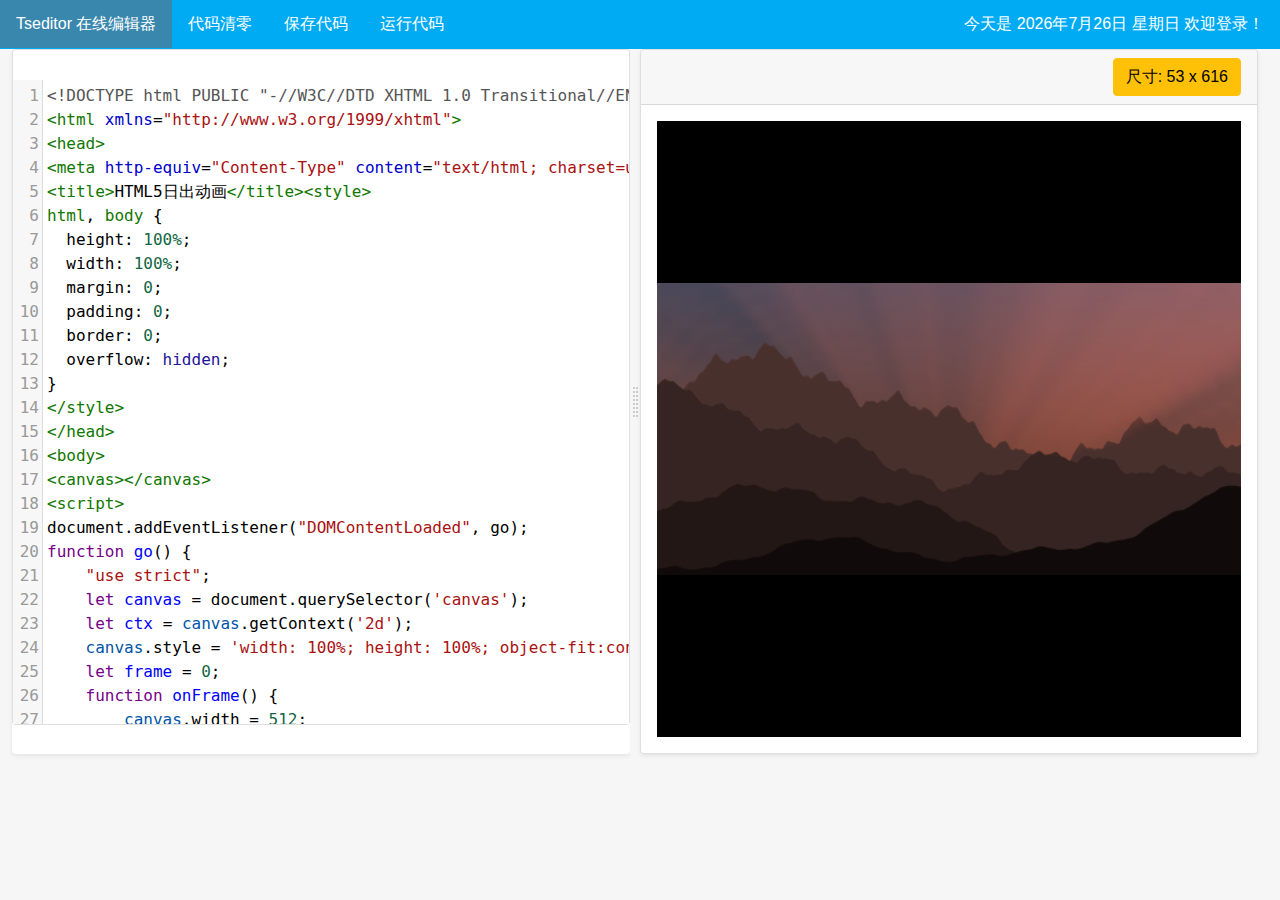
<file: onlineditor/index.html>
<!DOCTYPE html>
<html>
<head>
    <meta charset="utf-8"> 
    <title>T-senseEditor在线编辑器</title>
    <meta name="viewport" content="width=device-width, initial-scale=1.0">
    <link rel="stylesheet" href="./twitter-bootstrap/5.1.3/css/bootstrap.min.css"> 
    <script src="./codemirror/5.40.2/codemirror.min.js"></script>
    <link rel="shortcut icon" href="./favicon.ico" type="image/x-icon" >
	<link rel="stylesheet" href="./codemirror/5.40.2/codemirror.min.css">
	<script src="./codemirror/5.40.2/mode/htmlmixed/htmlmixed.min.js"></script>
	<script src="./codemirror/5.40.2/mode/css/css.min.js"></script>
	<script src="./codemirror/5.40.2/mode/javascript/javascript.min.js"></script>
	<script src="./codemirror/5.40.2/mode/xml/xml.min.js"></script>
	<script src="./codemirror/5.40.2/addon/edit/closetag.min.js"></script>
	<script src="./codemirror/5.40.2/addon/edit/closebrackets.min.js"></script> 
                <link href="./codemirror/common.css" rel="stylesheet" type="text/css" />
    <script src="./split.js/1.6.5/split.min.js"></script>
    <script src="./downloadjs/1.4.8/download.min.js"></script>
<script>
var closePrompt = '离开此编辑器会导致您的结果丢失。请做好保存工作。';
	if (window.Event){
		window.onbeforeunload = function(event) {
			return closePrompt;
		}
	}else{
		window.onbeforeunload = function() {
			return closePrompt;
		}
	}
</script>
<style>
body{background: #f6f6f6;}
   .split {
    display: flex;
    flex-direction: row;
}
#iframeResult {
  display: block;
  height:100%;
  width:100%;  
}
.gutter {
    background-color: #f6f6f6;
    background-repeat: no-repeat;
    background-position: 50%;
}
.gutter.gutter-horizontal {
    background-image: url('[data-uri]');
    cursor: col-resize;
}
</style>
</head>
<body>
<div class="topback" style="color:#ffffff;">
<ul class="topleader">
 <li><a>Tseditor 在线编辑器</a></li>
  <li><a onclick="resetCode()">代码清零</a></li>
  <li><a onclick="downloadCode()">保存代码</a></li>
  <li><a onclick="submitTryit()" id="submitBTN">运行代码</a></li>
<li style="float:right;cursor:default;"><a>今天是<script language="JavaScript">today=new Date();function initArray(){this.length=initArray.arguments.length;
for(var i=0;i<this.length;i++){this[i+1]=initArray.arguments[i]}}
var d=new initArray(" 星期日"," 星期一"," 星期二"," 星期三"," 星期四"," 星期五"," 星期六");document.write("<font> ",today.getFullYear(),"年",today.getMonth()+1,"月",today.getDate(),"日",d[today.getDay()+1],"</font>");</script>  欢迎登录！</a></li>
</ul>
</div>

<div class="father">
      <div class="container-fluid pb-3">
        <div class="split">
            <div id="split-0" class="bg-body rounded shadow-sm ">
              <div class="card" >
                <div style="min-height:30px;display:block;">&nbsp;</div>
                <div class="card-body" style="padding:0">
                  <textarea class="form-control" id="textareaCode" name="textareaCode">
<!DOCTYPE html PUBLIC "-//W3C//DTD XHTML 1.0 Transitional//EN" "http://www.w3.org/TR/xhtml1/DTD/xhtml1-transitional.dtd">
<html xmlns="http://www.w3.org/1999/xhtml">
<head>
<meta http-equiv="Content-Type" content="text/html; charset=utf-8" />
<title>HTML5日出动画</title><style>
html, body {
  height: 100%;
  width: 100%;
  margin: 0;
  padding: 0;
  border: 0;
  overflow: hidden;
}
</style>
</head>
<body>
<canvas></canvas>
<script>
document.addEventListener("DOMContentLoaded", go);
function go() {
    "use strict";
    let canvas = document.querySelector('canvas');
    let ctx = canvas.getContext('2d');
    canvas.style = 'width: 100%; height: 100%; object-fit:contain; background:#000;';
    let frame = 0;
    function onFrame() {
        canvas.width = 512;
        canvas.height = 256;
        godraysCanvas.width = 128;
        godraysCanvas.height = 64;
        let sunY = Math.cos(frame++ / 512) * 24; // This is actually the offset from the middle of the canvas.
        let godraysCtx = godraysCanvas.getContext('2d');
        let emissionGradient = godraysCtx.createRadialGradient(
            godraysCanvas.width / 2, godraysCanvas.height / 2 + sunY, // The sun's center.
            0,                                                        // Start radius.
            godraysCanvas.width / 2, godraysCanvas.height / 2 + sunY, // Sun's center again.
            44                                                        // End radius.
        );
        godraysCtx.fillStyle = emissionGradient;
        emissionGradient.addColorStop(.1, '#0C0804'); // Color for pixels in radius 0 to 4.4 (44 * .1).
        emissionGradient.addColorStop(.2, '#060201'); // Color for everything past radius 8.8.
        godraysCtx.fillRect(0, 0, godraysCanvas.width, godraysCanvas.height);
        godraysCtx.fillStyle = '#000';
        let skyGradient = ctx.createLinearGradient(0, 0, 0, canvas.height);
        skyGradient.addColorStop(0, '#2a3e55'); // Blueish at the top.
        skyGradient.addColorStop(.7, '#8d4835'); // Reddish at the bottom.
        ctx.fillStyle = skyGradient;
        ctx.fillRect(0, 0, canvas.width, canvas.height);
        function mountainHeight(position, roughness) {
            let frequencies = [1721, 947, 547, 233, 73, 31, 7];
            return frequencies.reduce((height, freq) => height * roughness - Math.cos(freq * position), 0);
        }
        for(let i = 0; i < 4; i++) {
            ctx.fillStyle = `hsl(7, 23%, ${23-i*6}%)`;
            for(let x = canvas.width; x--;) {
                let mountainPosition = (frame+frame*i*i) / 1000 + x / 2000;
                let mountainRoughness = i / 19 - .5;
                let y = 128 + i * 25 + mountainHeight(mountainPosition, mountainRoughness) * 45;
                ctx.fillRect(x, y, 1, 999); // 999 can be any large number...
                godraysCtx.fillRect(x/4, y/4+1, 1, 999);
            }
        }
        ctx.globalCompositeOperation = godraysCtx.globalCompositeOperation = 'lighter';
        for(let scaleFactor = 1.07; scaleFactor < 5; scaleFactor *= scaleFactor) {
            godraysCtx.drawImage(
                godraysCanvas,
                (godraysCanvas.width - godraysCanvas.width * scaleFactor) / 2,
                (godraysCanvas.height - godraysCanvas.height * scaleFactor) / 2 - sunY * scaleFactor + sunY,
                godraysCanvas.width * scaleFactor,
                godraysCanvas.height * scaleFactor
            );
        }
        ctx.drawImage(godraysCanvas, 0, 0, canvas.width, canvas.height);
        requestAnimationFrame(onFrame);
    }
    let godraysCanvas = canvas.cloneNode();
    onFrame();
    let encodedMelody = "!!----,*,(444420/20/-0/---,,--//((4444202/;;;;986986420/00--//,,";
    let voiceBuffer = []; // M = [...]
    let ksDelayBuffer = []; // Y = [...]
    let sampleOffset = 0; // V = 0 (used later)
    let J = 0; // What the hell is J????
}

</script>
</body>
</html></textarea>
                </div>
              </div>
            </div>
            <div id="split-1" class="bg-body rounded shadow-sm">
              <div class="card">
                <div class="card-header">
                  <button type="button" class="btn btn-warning float-end"  id="framesize"></button>
                </div>
                <div class="card-body" >
                  <div id="iframewrapper"></div>
                </div>
              </div>
            </div>
        </div>
      </div>
</div>

      

<script>
var mixedMode = {
name: "htmlmixed",
scriptTypes: [{matches: /\/x-handlebars-template|\/x-mustache/i,
               mode: null},
              {matches: /(text|application)\/(x-)?vb(a|script)/i,
               mode: "vbscript"}]
};
var editor = CodeMirror.fromTextArea(document.getElementById("textareaCode"), {
	mode: mixedMode,
	selectionPointer: true,
	lineNumbers: true,
	matchBrackets: true,
	indentUnit: 4,
	indentWithTabs: true
});

window.addEventListener("resize", autodivheight);

var x = 0;
function autodivheight(){
    var winHeight=0;
    if (window.innerHeight) {
        winHeight = window.innerHeight;
    } else if ((document.body) && (document.body.clientHeight)) {
        winHeight = document.body.clientHeight;
    }
    //通过深入Document内部对body进行检测，获取浏览器窗口高度
    if (document.documentElement && document.documentElement.clientHeight) {
        winHeight = document.documentElement.clientHeight;
    }
    height = winHeight*0.68 + 4
    editor.setSize('100%', height+28); 
    document.getElementById("iframeResult").style.height= height +"px";
    showFrameSize();
    
}
function resetCode() {
  var initCode = "<!DOCTYPE html PUBLIC \"-//W3C//DTD XHTML 1.0 Transitional//EN\" \"http://www.w3.org/TR/xhtml1/DTD/xhtml1-transitional.dtd\">\n<html lang=\"zh-CN\" xmlns=\"http://www.w3.org/1999/xhtml\">\n<head>\n  <meta charset=\"utf-8\"/>\n  <title>新建HTML文档<\/title>\n  <meta name=\"keywords\" content=\"\"/>\n  <meta name=\"description\" content=\"\"/>\n  <meta name=\"renderer\" content=\"webkit\"/>\n  <meta http-equiv=\"X-UA-Compatible\" content=\"IE=edge,chrome=1\"/>\n  <meta name=\"viewport\" content=\"width=device-width, initial-scale=1, maximum-scale=1\"/>\n  <meta name=\"apple-mobile-web-app-status-bar-style\" content=\"black\"/> \n  <meta name=\"apple-mobile-web-app-capable\" content=\"yes\"/>\n  <meta name=\"format-detection\" content=\"telephone=no\"/>\n  <meta HTTP-EQUIV=\"pragma\" CONTENT=\"no-cache\"/> \n  <meta HTTP-EQUIV=\"Cache-Control\" CONTENT=\"no-store, must-revalidate\"/> \n  <meta HTTP-EQUIV=\"expires\" CONTENT=\"Wed, 26 Feb 1997 08:21:57 GMT\"/>\n  <meta HTTP-EQUIV=\"expires\" CONTENT=\"0\"/>\n<link rel=\"stylesheet\" type=\"text/css\" href=\"\"/>\n<script src=\"\"><\/script>\n<style><\/style>\n<\/head><body>\n\n<\/body><\/html>";
  editor.getDoc().setValue(initCode);
  submitTryit();
}
function submitTryit() {
  var text = editor.getValue();
  var patternHtml = /<html[^>]*>((.|[\n\r])*)<\/html>/im
  var patternHead = /<head[^>]*>((.|[\n\r])*)<\/head>/im
  var array_matches_head = patternHead.exec(text);
  var patternBody = /<body[^>]*>((.|[\n\r])*)<\/body>/im;
  
  var array_matches_body = patternBody.exec(text);
  var basepath_flag = 1;
  var basepath = '';
  if(basepath_flag) {
    basepath = '<base href="./" target="_blank">';
  }
  if(array_matches_head) {
    text = text.replace('<head>', '<head>' + basepath );
  } else if (patternHtml) {
    text = text.replace('<html>', '<head>' + basepath + '</head>');
  } else if (array_matches_body) {
    text = text.replace('<body>', '<body>' + basepath );
  } else {
    text = basepath + text;
  }
  var ifr = document.createElement("iframe");
  ifr.setAttribute("frameborder", "0");
  ifr.setAttribute("id", "iframeResult");  
  
  document.getElementById("iframewrapper").innerHTML = "";
  document.getElementById("iframewrapper").appendChild(ifr);
 
  var ifrw = (ifr.contentWindow) ? ifr.contentWindow : (ifr.contentDocument.document) ? ifr.contentDocument.document : ifr.contentDocument;
  ifrw.document.open();
  ifrw.document.write(text);  
  ifrw.document.close();
  autodivheight();
}
submitTryit();
autodivheight();

Split(['#split-0', '#split-1']);

function runoob_getStyleValue(elmnt,style) {
    if (window.getComputedStyle) {
        return window.getComputedStyle(elmnt,null).getPropertyValue(style);
    } else {
        return elmnt.currentStyle[style];
    }
}
function showFrameSize() {
    var t;
    var width, height;
    width = Number(runoob_getStyleValue(document.getElementById("iframeResult"), "width").replace("px", "")).toFixed();
    height = Number(runoob_getStyleValue(document.getElementById("iframeResult"), "height").replace("px", "")).toFixed();
    document.getElementById("framesize").innerHTML = "尺寸: <span>" + width + " x " + height + "</span>";
    
}

function downloadCode() {
  download(editor.getValue(), "MyWebPage.html", "text/html");
}
function setCookie(cname,cvalue,exdays) {
  var d = new Date();
  d.setTime(d.getTime() + (exdays*24*60*60*1000));
  var expires = "expires=" + d.toGMTString();
  document.cookie = cname + "=" + cvalue + ";" + expires + ";path=/";
}

function getCookie(cname) {
  var name = cname + "=";
  var decodedCookie = decodeURIComponent(document.cookie);
  var ca = decodedCookie.split(';');
  for(var i = 0; i < ca.length; i++) {
    var c = ca[i];
    while (c.charAt(0) == ' ') {
      c = c.substring(1);
    }
    if (c.indexOf(name) == 0) {
      return c.substring(name.length, c.length);
    }
  }
  return "";
}

function checkCookie() {
  var user=getCookie("username");
  if (user != "") {} else {
     user = prompt("请输入姓名：","");
     if (user != "" && user != null) {
       setCookie("username", user, 30);
     }
  }
}
checkCookie();
</script>
<div style="display:none;"></div>
</body>
</html>
</file>
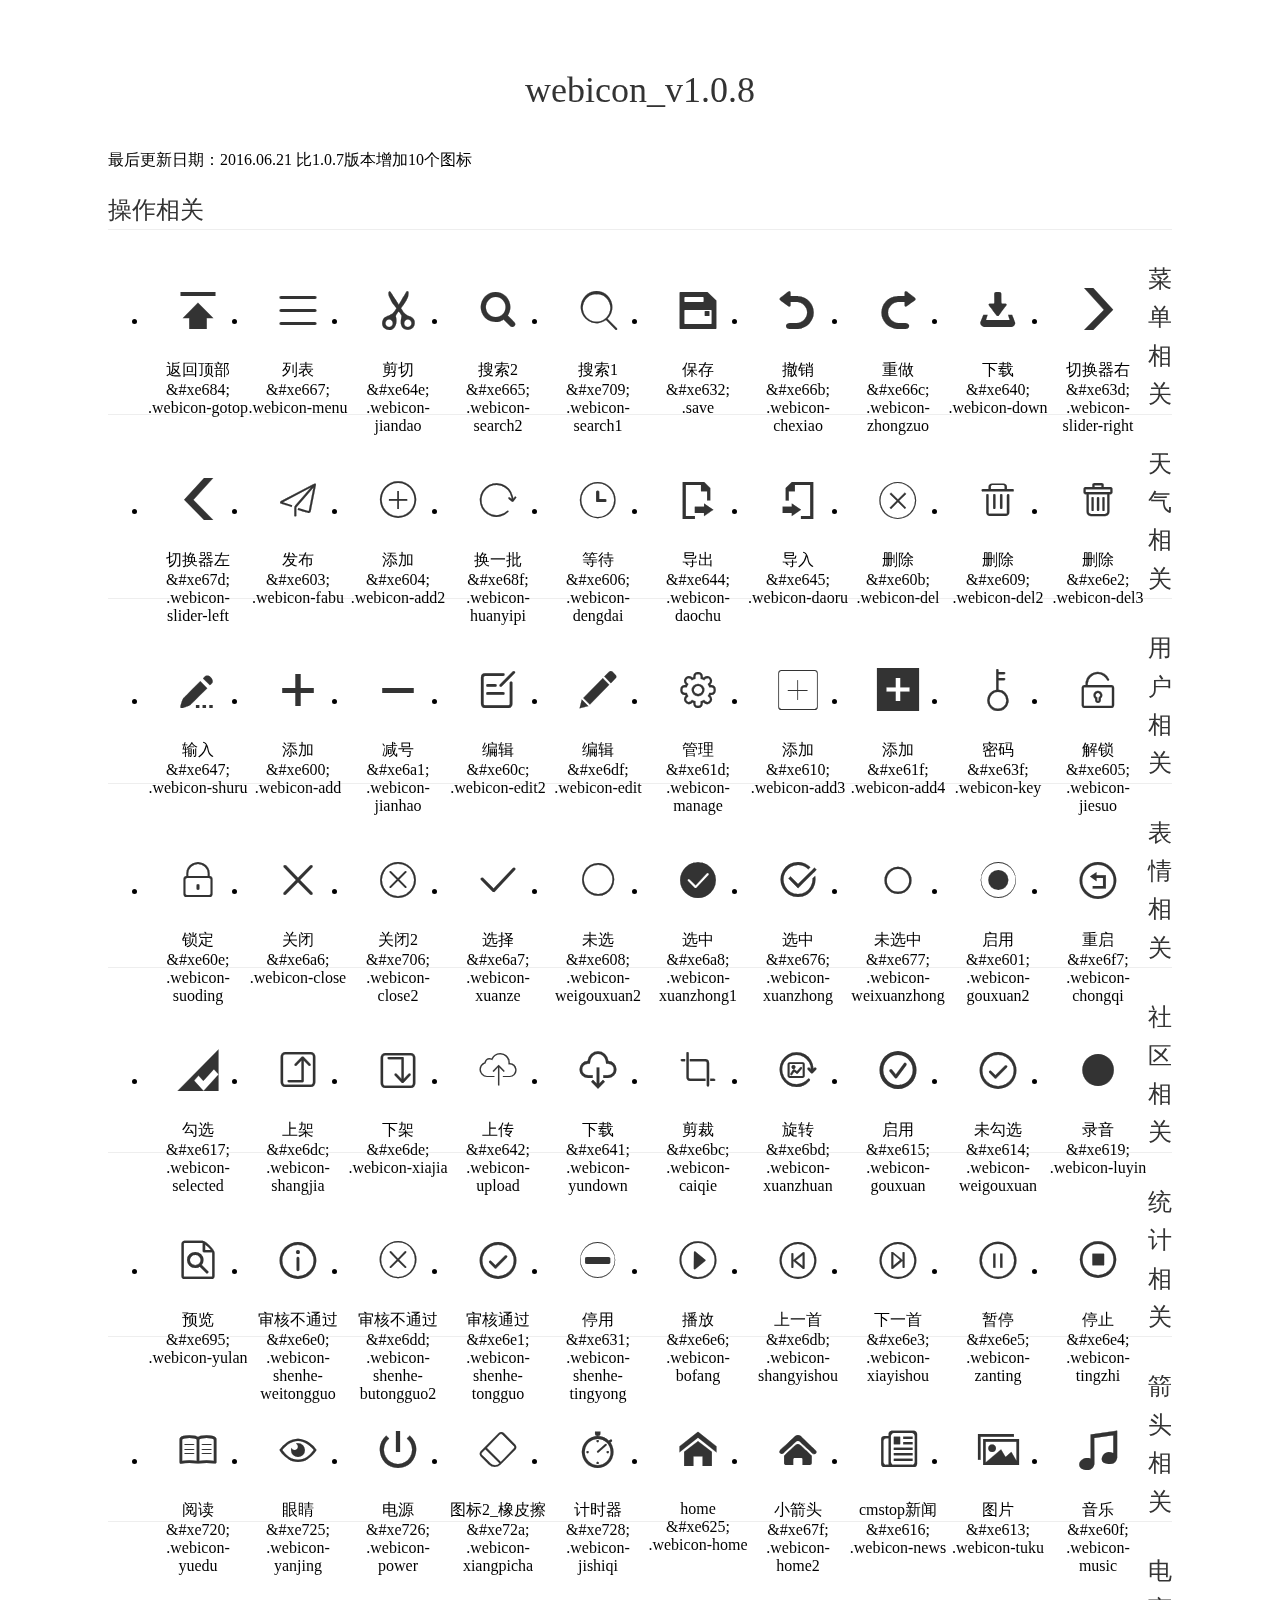
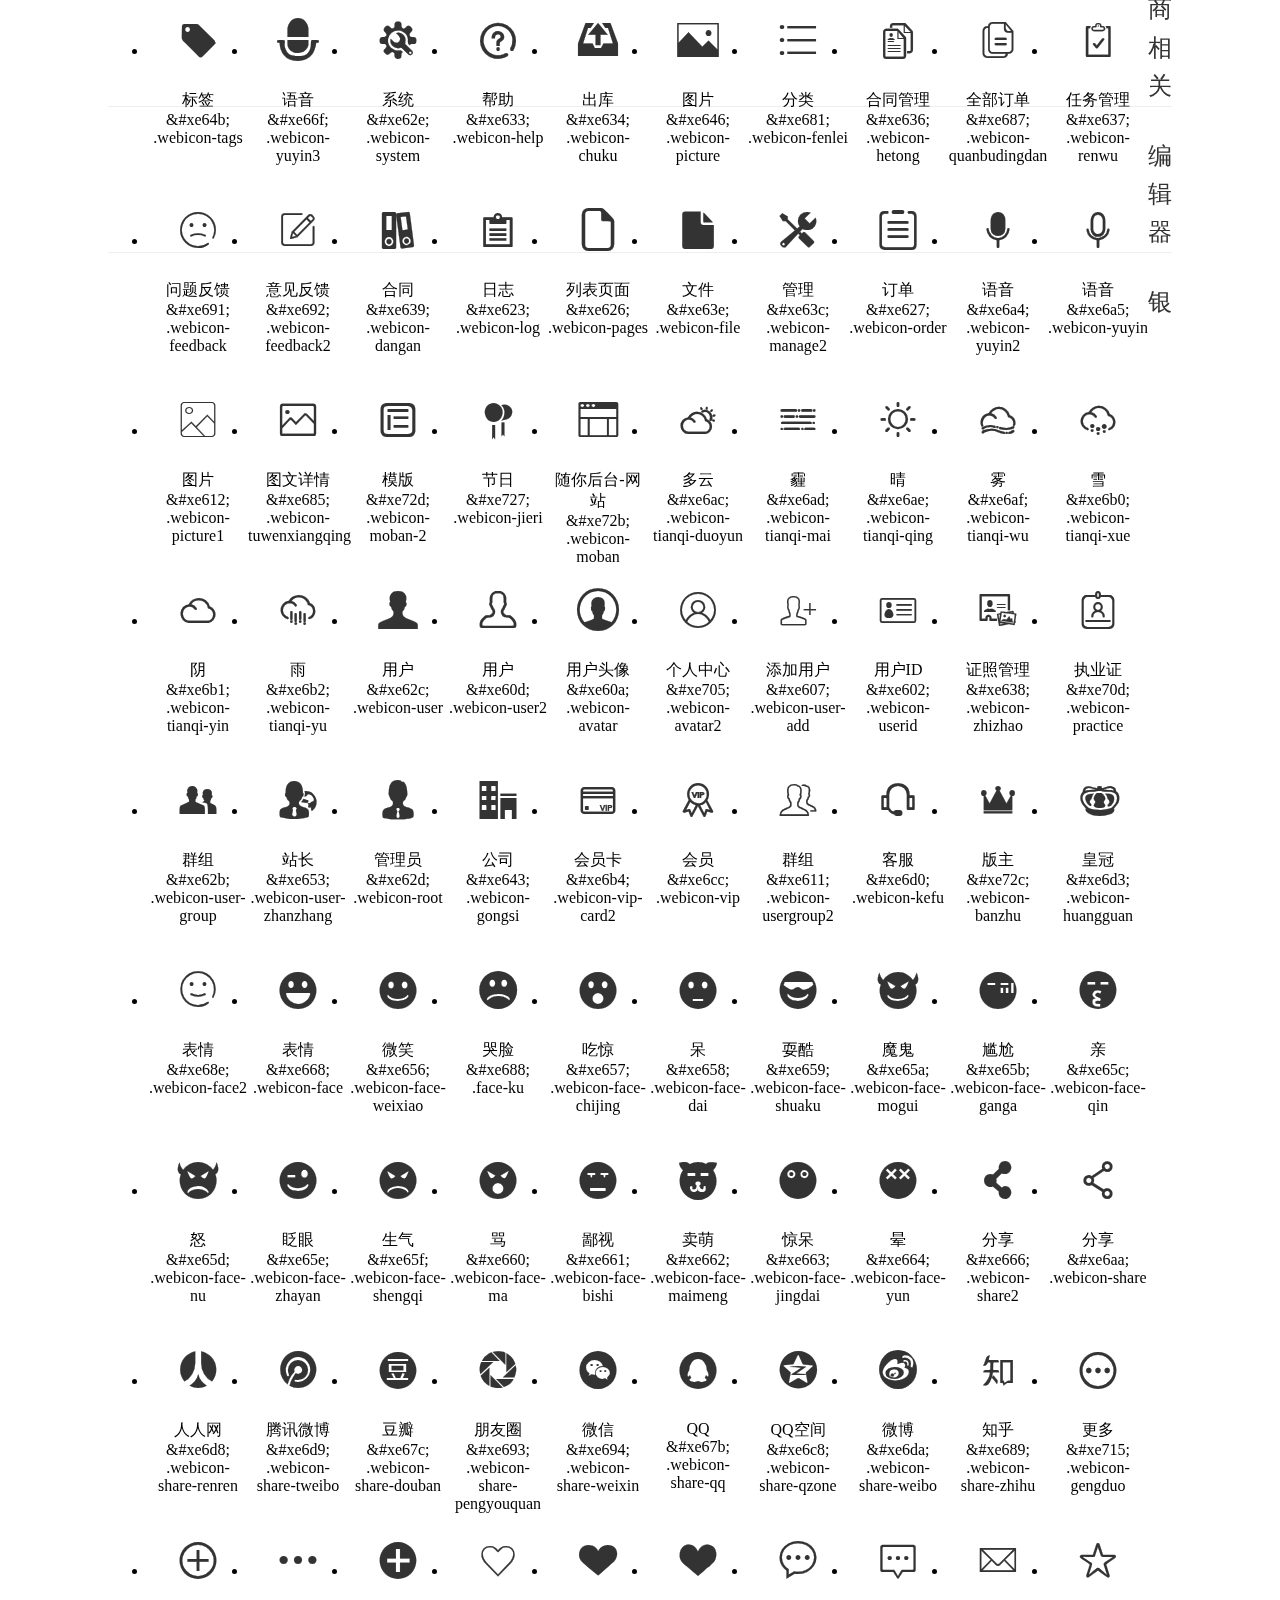
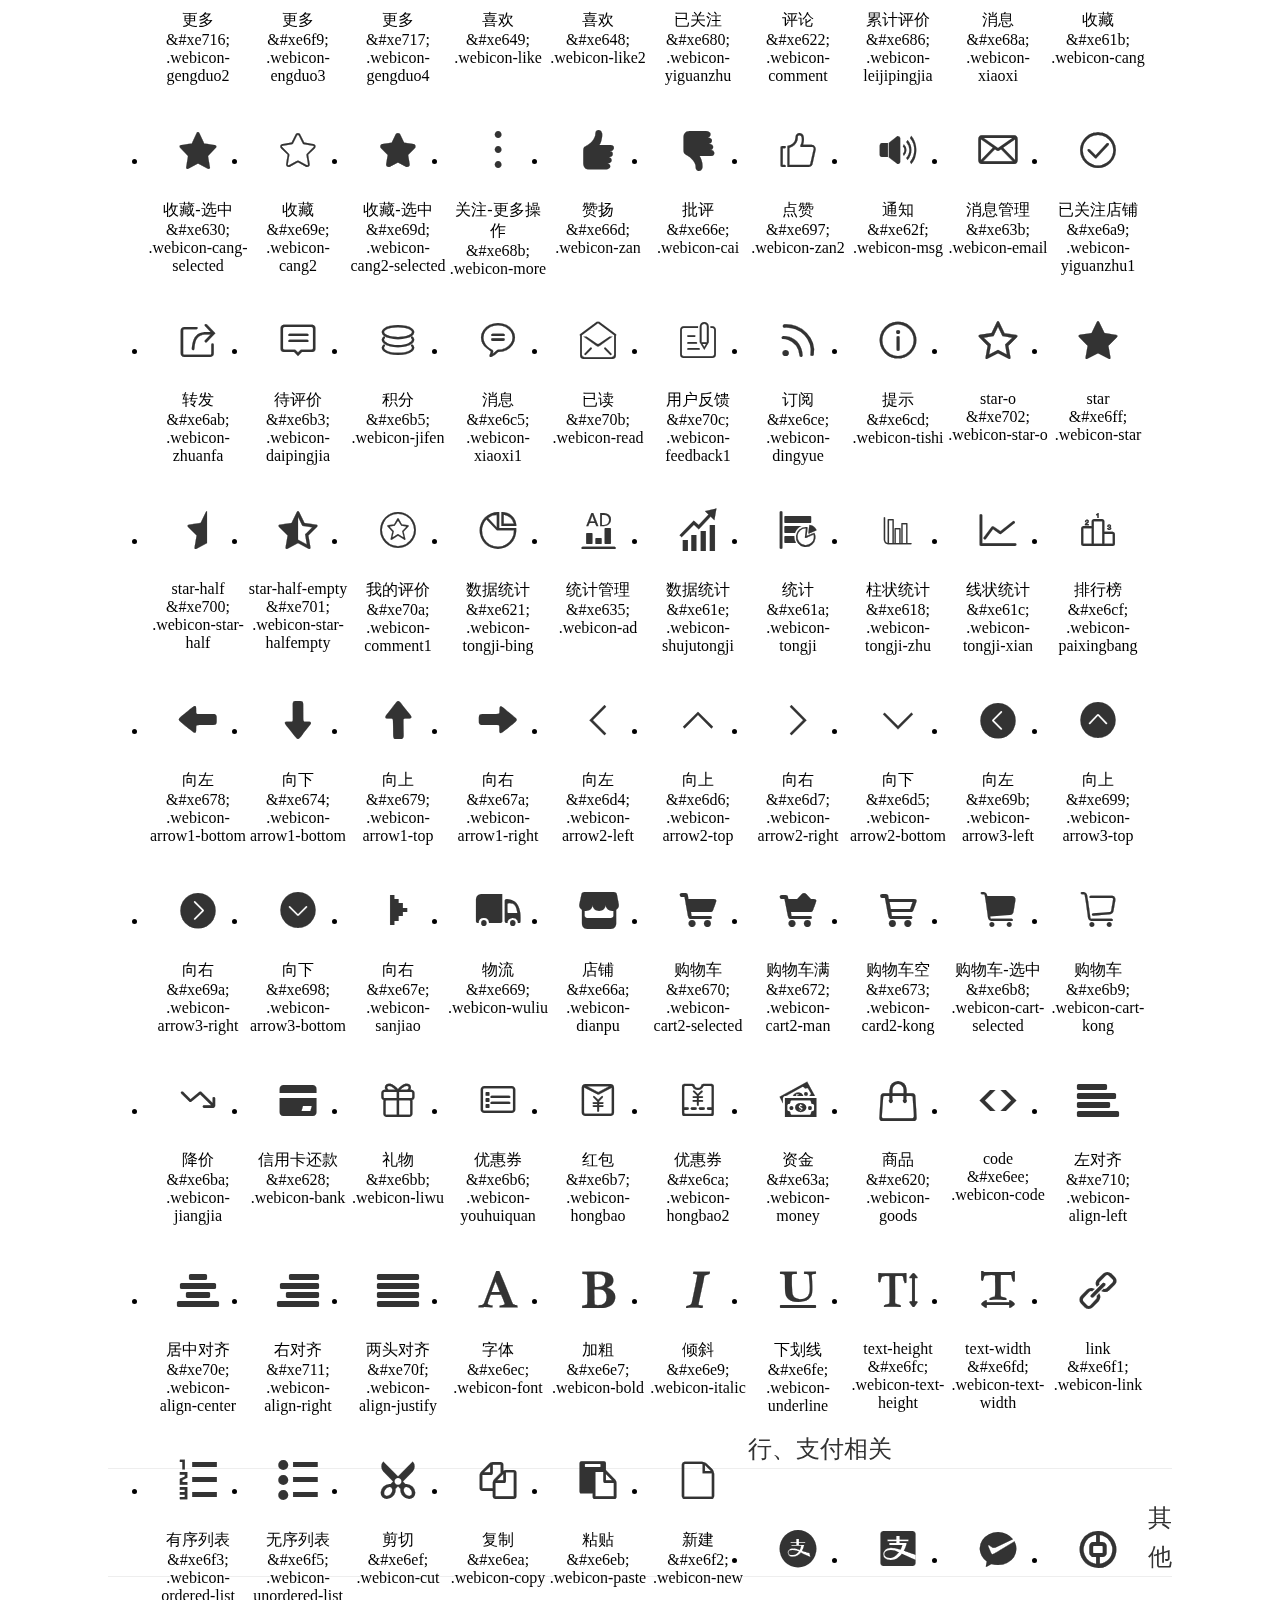
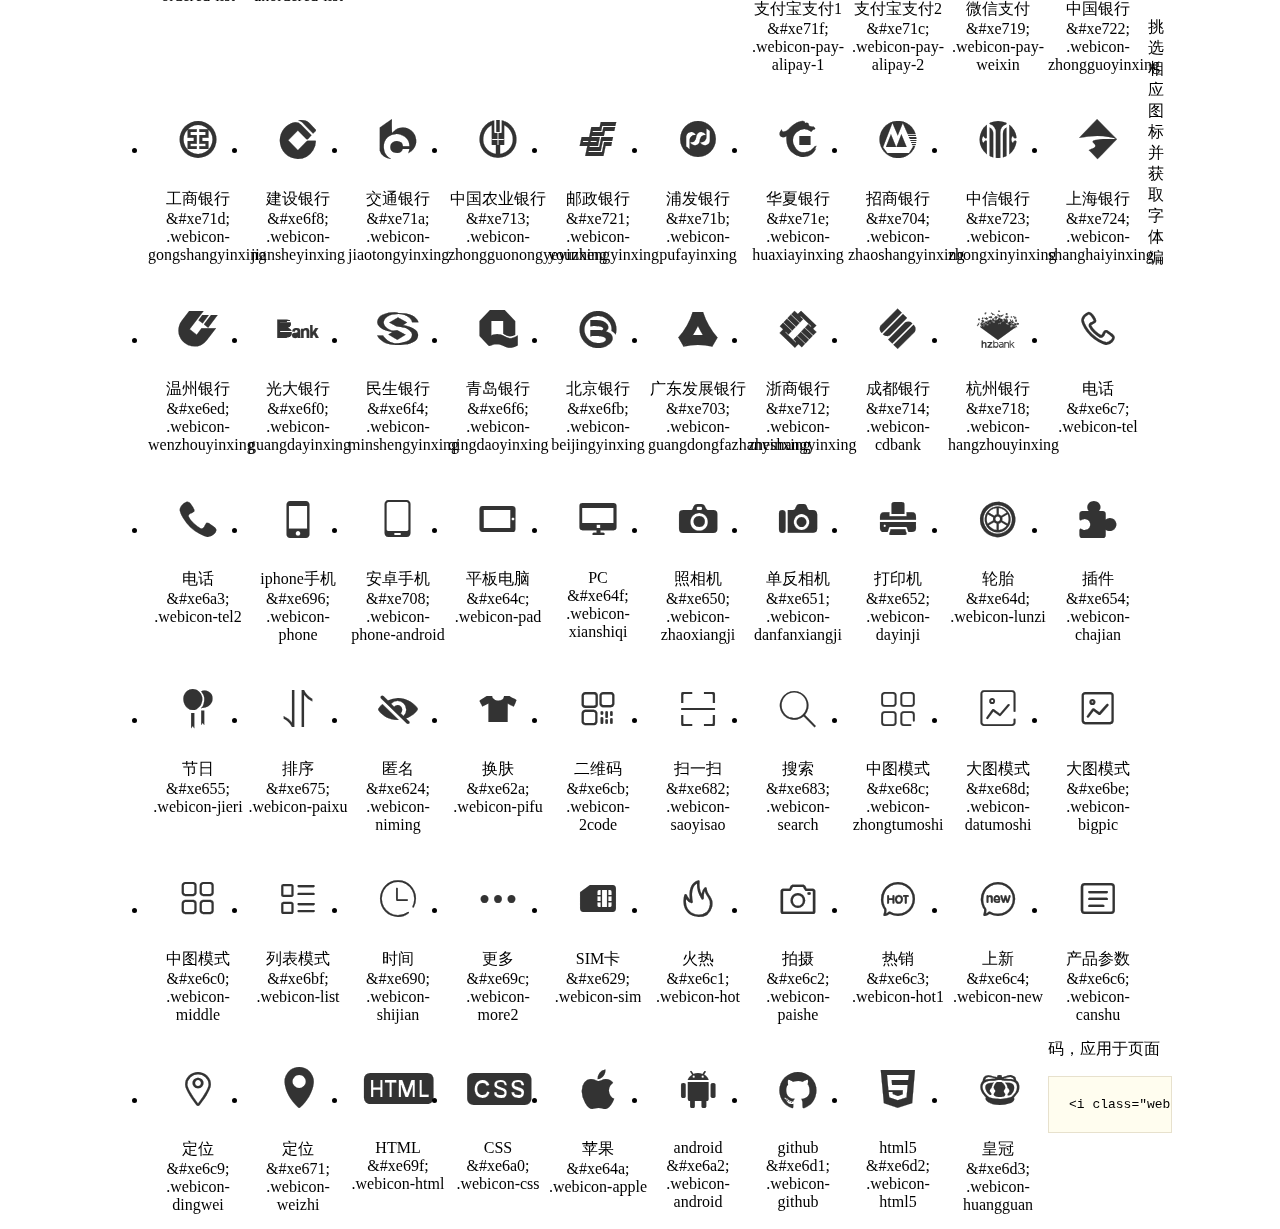
<file: stylesheets/font/index.html>
<!DOCTYPE html>
<html>
<head>
<meta charset="utf-8"/>
<title>webicon_v1.0.8</title>
<link href="./iconfont.css" rel="stylesheet" type="text/css" />
<link rel="stylesheet" href="iconfont.css">
<style type="text/css">
.main {padding: 30px 100px;}
.main h1{font-size:36px; line-height:1.6; color:#333; text-align:center;margin-bottom:30px; font-weight:normal}
.main h2{ font-size:24px;line-height:1.6;color:#333;margin-bottom:30px; border-bottom: 1px solid #eee; font-weight:normal}

.helps { margin-top: 40px}
.helps pre{padding: 20px;margin: 10px 0;border: solid 1px #e7e1cd;background-color: #fffdef;overflow: auto}
.icon_lists li{float: left;width: 100px;height: 190px;text-align: center}
.icon_lists .webicon{font-size: 42px;line-height: 100px;margin: 10px 0;color: #333;-webkit-transition: font-size 0.25s ease-out 0s;-moz-transition: font-size 0.25s ease-out 0s;transition: font-size 0.25s ease-out 0s}
.icon_lists .webicon:hover { font-size: 100px}
</style>
</head>
<body>
<div class="main">
	<h1>webicon_v1.0.8</h1>
	<p class="text-c c-999">最后更新日期：2016.06.21  比1.0.7版本增加10个图标</p>
	
	<h2>操作相关</h2>
	<ul class="icon_lists cl">
		<li> <i class="icon webicon">&#xe684;</i>
			<div class="name">返回顶部</div>
			<div class="code">&amp;#xe684;</div>
			<div class="fontclass">.webicon-gotop</div>
		</li>
		<li><i class="icon webicon">&#xe667;</i>
            <div class="name">列表</div>
            <div class="code">&amp;#xe667;</div>
            <div class="fontclass">.webicon-menu</div>
        </li>
		<li> <i class="icon webicon">&#xe64e;</i>
			<div class="name">剪切</div>
			<div class="code">&amp;#xe64e;</div>
			<div class="fontclass">.webicon-jiandao</div>
		</li>
		<li> <i class="icon webicon">&#xe665;</i>
			<div class="name">搜索2</div>
			<div class="code">&amp;#xe665;</div>
			<div class="fontclass">.webicon-search2</div>
		</li>
		<li>
        	<i class="icon webicon">&#xe709;</i>
            <div class="name">搜索1</div>
            <div class="code">&amp;#xe709;</div>
            <div class="fontclass">.webicon-search1</div>
        </li>
		<li> <i class="icon webicon">&#xe632;</i>
			<div class="name">保存</div>
			<div class="code">&amp;#xe632;</div>
			<div class="fontclass">.save</div>
		</li>
		<li> <i class="icon webicon">&#xe66b;</i>
			<div class="name">撤销</div>
			<div class="code">&amp;#xe66b;</div>
			<div class="fontclass">.webicon-chexiao</div>
		</li>
		<li> <i class="icon webicon">&#xe66c;</i>
			<div class="name">重做</div>
			<div class="code">&amp;#xe66c;</div>
			<div class="fontclass">.webicon-zhongzuo</div>
		</li>
		<li> <i class="icon webicon">&#xe640;</i>
			<div class="name">下载</div>
			<div class="code">&amp;#xe640;</div>
			<div class="fontclass">.webicon-down</div>
		</li>
		<li> <i class="icon webicon">&#xe63d;</i>
			<div class="name">切换器右</div>
			<div class="code">&amp;#xe63d;</div>
			<div class="fontclass">.webicon-slider-right</div>
		</li>
		<li> <i class="icon webicon">&#xe67d;</i>
			<div class="name">切换器左</div>
			<div class="code">&amp;#xe67d;</div>
			<div class="fontclass">.webicon-slider-left</div>
		</li>
		<li> <i class="icon webicon">&#xe603;</i>
			<div class="name">发布</div>
			<div class="code">&amp;#xe603;</div>
			<div class="fontclass">.webicon-fabu</div>
		</li>
		<li> <i class="icon webicon">&#xe604;</i>
			<div class="name">添加</div>
			<div class="code">&amp;#xe604;</div>
			<div class="fontclass">.webicon-add2</div>
		</li>
		<li> <i class="icon webicon">&#xe68f;</i>
			<div class="name">换一批</div>
			<div class="code">&amp;#xe68f;</div>
			<div class="fontclass">.webicon-huanyipi</div>
		</li>
		<li> <i class="icon webicon">&#xe606;</i>
			<div class="name">等待</div>
			<div class="code">&amp;#xe606;</div>
			<div class="fontclass">.webicon-dengdai</div>
		</li>
		<li> <i class="icon webicon">&#xe644;</i>
			<div class="name">导出</div>
			<div class="code">&amp;#xe644;</div>
			<div class="fontclass">.webicon-daochu</div>
		</li>
		<li> <i class="icon webicon">&#xe645;</i>
			<div class="name">导入</div>
			<div class="code">&amp;#xe645;</div>
			<div class="fontclass">.webicon-daoru</div>
		</li>
		<li> <i class="icon webicon">&#xe60b;</i>
			<div class="name">删除</div>
			<div class="code">&amp;#xe60b;</div>
			<div class="fontclass">.webicon-del</div>
		</li>
		<li> <i class="icon webicon">&#xe609;</i>
			<div class="name">删除</div>
			<div class="code">&amp;#xe609;</div>
			<div class="fontclass">.webicon-del2</div>
		</li>
		<li> <i class="icon webicon">&#xe6e2;</i>
			<div class="name">删除</div>
			<div class="code">&amp;#xe6e2;</div>
			<div class="fontclass">.webicon-del3</div>
		</li>
		<li> <i class="icon webicon">&#xe647;</i>
			<div class="name">输入</div>
			<div class="code">&amp;#xe647;</div>
			<div class="fontclass">.webicon-shuru</div>
		</li>
		<li> <i class="icon webicon">&#xe600;</i>
			<div class="name">添加</div>
			<div class="code">&amp;#xe600;</div>
			<div class="fontclass">.webicon-add</div>
		</li>
		<li> <i class="icon webicon">&#xe6a1;</i>
			<div class="name">减号</div>
			<div class="code">&amp;#xe6a1;</div>
			<div class="fontclass">.webicon-jianhao</div>
		</li>
		<li> <i class="icon webicon">&#xe60c;</i>
			<div class="name">编辑</div>
			<div class="code">&amp;#xe60c;</div>
			<div class="fontclass">.webicon-edit2</div>
		</li>
		<li> <i class="icon webicon">&#xe6df;</i>
			<div class="name">编辑</div>
			<div class="code">&amp;#xe6df;</div>
			<div class="fontclass">.webicon-edit</div>
		</li>
		<li> <i class="icon webicon">&#xe61d;</i>
			<div class="name">管理</div>
			<div class="code">&amp;#xe61d;</div>
			<div class="fontclass">.webicon-manage</div>
		</li>
		<li> <i class="icon webicon">&#xe610;</i>
			<div class="name">添加</div>
			<div class="code">&amp;#xe610;</div>
			<div class="fontclass">.webicon-add3</div>
		</li>
		<li> <i class="icon webicon">&#xe61f;</i>
			<div class="name">添加</div>
			<div class="code">&amp;#xe61f;</div>
			<div class="fontclass">.webicon-add4</div>
		</li>
		<li> <i class="icon webicon">&#xe63f;</i>
			<div class="name">密码</div>
			<div class="code">&amp;#xe63f;</div>
			<div class="fontclass">.webicon-key</div>
		</li>
		<li> <i class="icon webicon">&#xe605;</i>
			<div class="name">解锁</div>
			<div class="code">&amp;#xe605;</div>
			<div class="fontclass">.webicon-jiesuo</div>
		</li>
		<li> <i class="icon webicon">&#xe60e;</i>
			<div class="name">锁定</div>
			<div class="code">&amp;#xe60e;</div>
			<div class="fontclass">.webicon-suoding</div>
		</li>
		<li> <i class="icon webicon">&#xe6a6;</i>
			<div class="name">关闭</div>
			<div class="code">&amp;#xe6a6;</div>
			<div class="fontclass">.webicon-close</div>
		</li>
		<li>
        	<i class="icon webicon">&#xe706;</i>
            <div class="name">关闭2</div>
            <div class="code">&amp;#xe706;</div>
            <div class="fontclass">.webicon-close2</div>
        </li>
		<li> <i class="icon webicon">&#xe6a7;</i>
			<div class="name">选择</div>
			<div class="code">&amp;#xe6a7;</div>
			<div class="fontclass">.webicon-xuanze</div>
		</li>
		<li> <i class="icon webicon">&#xe608;</i>
			<div class="name">未选</div>
			<div class="code">&amp;#xe608;</div>
			<div class="fontclass">.webicon-weigouxuan2</div>
		</li>
		<li> <i class="icon webicon">&#xe6a8;</i>
			<div class="name">选中</div>
			<div class="code">&amp;#xe6a8;</div>
			<div class="fontclass">.webicon-xuanzhong1</div>
		</li>
		<li> <i class="icon webicon">&#xe676;</i>
			<div class="name">选中</div>
			<div class="code">&amp;#xe676;</div>
			<div class="fontclass">.webicon-xuanzhong</div>
		</li>
		<li> <i class="icon webicon">&#xe677;</i>
			<div class="name">未选中</div>
			<div class="code">&amp;#xe677;</div>
			<div class="fontclass">.webicon-weixuanzhong</div>
		</li>
		<li> <i class="icon webicon">&#xe601;</i>
			<div class="name">启用</div>
			<div class="code">&amp;#xe601;</div>
			<div class="fontclass">.webicon-gouxuan2</div>
		</li>
		<li> <i class="icon webicon">&#xe6f7;</i>
			<div class="name">重启</div>
			<div class="code">&amp;#xe6f7;</div>
			<div class="fontclass">.webicon-chongqi</div>
		</li>
		<li> <i class="icon webicon">&#xe617;</i>
			<div class="name">勾选</div>
			<div class="code">&amp;#xe617;</div>
			<div class="fontclass">.webicon-selected</div>
		</li>
		<li> <i class="icon webicon">&#xe6dc;</i>
			<div class="name">上架</div>
			<div class="code">&amp;#xe6dc;</div>
			<div class="fontclass">.webicon-shangjia</div>
		</li>
		<li> <i class="icon webicon">&#xe6de;</i>
			<div class="name">下架</div>
			<div class="code">&amp;#xe6de;</div>
			<div class="fontclass">.webicon-xiajia</div>
		</li>
		<li> <i class="icon webicon">&#xe642;</i>
			<div class="name">上传</div>
			<div class="code">&amp;#xe642;</div>
			<div class="fontclass">.webicon-upload</div>
		</li>
		<li> <i class="icon webicon">&#xe641;</i>
			<div class="name">下载</div>
			<div class="code">&amp;#xe641;</div>
			<div class="fontclass">.webicon-yundown</div>
		</li>
		<li> <i class="icon webicon">&#xe6bc;</i>
			<div class="name">剪裁</div>
			<div class="code">&amp;#xe6bc;</div>
			<div class="fontclass">.webicon-caiqie</div>
		</li>
		<li> <i class="icon webicon">&#xe6bd;</i>
			<div class="name">旋转</div>
			<div class="code">&amp;#xe6bd;</div>
			<div class="fontclass">.webicon-xuanzhuan</div>
		</li>
		<li> <i class="icon webicon">&#xe615;</i>
			<div class="name">启用</div>
			<div class="code">&amp;#xe615;</div>
			<div class="fontclass">.webicon-gouxuan</div>
		</li>
		<li> <i class="icon webicon">&#xe6e1;</i>
			<div class="name">未勾选</div>
			<div class="code">&amp;#xe614;</div>
			<div class="fontclass">.webicon-weigouxuan</div>
		</li>
		<li> <i class="icon webicon">&#xe619;</i>
			<div class="name">录音</div>
			<div class="code">&amp;#xe619;</div>
			<div class="fontclass">.webicon-luyin</div>
		</li>
		
		<li> <i class="icon webicon">&#xe695;</i>
			<div class="name">预览</div>
			<div class="code">&amp;#xe695;</div>
			<div class="fontclass">.webicon-yulan</div>
		</li>
		<li> <i class="icon webicon">&#xe6e0;</i>
			<div class="name">审核不通过</div>
			<div class="code">&amp;#xe6e0;</div>
			<div class="fontclass">.webicon-shenhe-weitongguo</div>
		</li>
		<li> <i class="icon webicon">&#xe6dd;</i>
			<div class="name">审核不通过</div>
			<div class="code">&amp;#xe6dd;</div>
			<div class="fontclass">.webicon-shenhe-butongguo2</div>
		</li>
		<li> <i class="icon webicon">&#xe6e1;</i>
			<div class="name">审核通过</div>
			<div class="code">&amp;#xe6e1;</div>
			<div class="fontclass">.webicon-shenhe-tongguo</div>
		</li>
		<li>
			<i class="icon webicon">&#xe631;</i>
			<div class="name">停用</div>
			<div class="code">&amp;#xe631;</div>
			<div class="fontclass">.webicon-shenhe-tingyong</div>
		</li>
		<li>
            <i class="icon webicon">&#xe6e6;</i>
            <div class="name">播放</div>
            <div class="code">&amp;#xe6e6;</div>
            <div class="fontclass">.webicon-bofang</div>
        </li>
        <li>
        	<i class="icon webicon">&#xe6db;</i>
            <div class="name">上一首</div>
            <div class="code">&amp;#xe6db;</div>
            <div class="fontclass">.webicon-shangyishou</div>
        </li>
        <li>
        	<i class="icon webicon">&#xe6e3;</i>
            <div class="name">下一首</div>
            <div class="code">&amp;#xe6e3;</div>
            <div class="fontclass">.webicon-xiayishou</div>
        </li>
        <li>
        	<i class="icon webicon">&#xe6e5;</i>
            <div class="name">暂停</div>
            <div class="code">&amp;#xe6e5;</div>
            <div class="fontclass">.webicon-zanting</div>
        </li>
        <li>
        	<i class="icon webicon">&#xe6e4;</i>
            <div class="name">停止</div>
            <div class="code">&amp;#xe6e4;</div>
            <div class="fontclass">.webicon-tingzhi</div>
        </li>
		<li>
			<i class="icon webicon">&#xe720;</i>
			<div class="name">阅读</div>
			<div class="code">&amp;#xe720;</div>
			<div class="fontclass">.webicon-yuedu</div>
		</li>
		<li>
			<i class="icon webicon">&#xe725;</i>
			<div class="name">眼睛</div>
			<div class="code">&amp;#xe725;</div>
			<div class="fontclass">.webicon-yanjing</div>
		</li>
		<li>
			<i class="icon webicon">&#xe726;</i>
			<div class="name">电源</div>
			<div class="code">&amp;#xe726;</div>
			<div class="fontclass">.webicon-power</div>
		</li>
		<li>
			<i class="icon webicon">&#xe72a;</i>
			<div class="name">图标2_橡皮擦</div>
			<div class="code">&amp;#xe72a;</div>
			<div class="fontclass">.webicon-xiangpicha</div>
		</li>
		<li>
			<i class="icon webicon">&#xe728;</i>
			<div class="name">计时器</div>
			<div class="code">&amp;#xe728;</div>
			<div class="fontclass">.webicon-jishiqi</div>
		</li>
		
	</ul>
	<h2>菜单相关</h2>
	<ul class="icon_lists cl">
		<li> <i class="icon webicon">&#xe625;</i>
			<div class="name">home</div>
			<div class="code">&amp;#xe625;</div>
			<div class="fontclass">.webicon-home</div>
		</li>
		<li> <i class="icon webicon">&#xe67f;</i>
			<div class="name">小箭头</div>
			<div class="code">&amp;#xe67f;</div>
			<div class="fontclass">.webicon-home2</div>
		</li>
		<li> <i class="icon webicon">&#xe616;</i>
			<div class="name">cmstop新闻</div>
			<div class="code">&amp;#xe616;</div>
			<div class="fontclass">.webicon-news</div>
		</li>
		<li> <i class="icon webicon">&#xe613;</i>
			<div class="name">图片</div>
			<div class="code">&amp;#xe613;</div>
			<div class="fontclass">.webicon-tuku</div>
		</li>
		<li> <i class="icon webicon">&#xe60f;</i>
			<div class="name">音乐</div>
			<div class="code">&amp;#xe60f;</div>
			<div class="fontclass">.webicon-music</div>
		</li>
		<li> <i class="icon webicon">&#xe64b;</i>
			<div class="name">标签</div>
			<div class="code">&amp;#xe64b;</div>
			<div class="fontclass">.webicon-tags</div>
		</li>
		<li> <i class="icon webicon">&#xe66f;</i>
			<div class="name">语音</div>
			<div class="code">&amp;#xe66f;</div>
			<div class="fontclass">.webicon-yuyin3</div>
		</li>
		<li> <i class="icon webicon">&#xe62e;</i>
			<div class="name">系统</div>
			<div class="code">&amp;#xe62e;</div>
			<div class="fontclass">.webicon-system</div>
		</li>
		<li> <i class="icon webicon">&#xe633;</i>
			<div class="name">帮助</div>
			<div class="code">&amp;#xe633;</div>
			<div class="fontclass">.webicon-help</div>
		</li>
		<li> <i class="icon webicon">&#xe634;</i>
			<div class="name">出库</div>
			<div class="code">&amp;#xe634;</div>
			<div class="fontclass">.webicon-chuku</div>
		</li>
		<li> <i class="icon webicon">&#xe646;</i>
			<div class="name">图片</div>
			<div class="code">&amp;#xe646;</div>
			<div class="fontclass">.webicon-picture</div>
		</li>
		<li> <i class="icon webicon">&#xe681;</i>
			<div class="name">分类</div>
			<div class="code">&amp;#xe681;</div>
			<div class="fontclass">.webicon-fenlei</div>
		</li>
		<li> <i class="icon webicon">&#xe636;</i>
			<div class="name">合同管理</div>
			<div class="code">&amp;#xe636;</div>
			<div class="fontclass">.webicon-hetong</div>
		</li>
		<li> <i class="icon webicon">&#xe687;</i>
			<div class="name">全部订单</div>
			<div class="code">&amp;#xe687;</div>
			<div class="fontclass">.webicon-quanbudingdan</div>
		</li>
		<li> <i class="icon webicon">&#xe637;</i>
			<div class="name">任务管理</div>
			<div class="code">&amp;#xe637;</div>
			<div class="fontclass">.webicon-renwu</div>
		</li>
		<li> <i class="icon webicon">&#xe691;</i>
			<div class="name">问题反馈</div>
			<div class="code">&amp;#xe691;</div>
			<div class="fontclass">.webicon-feedback</div>
		</li>
		<li> <i class="icon webicon">&#xe692;</i>
			<div class="name">意见反馈</div>
			<div class="code">&amp;#xe692;</div>
			<div class="fontclass">.webicon-feedback2</div>
		</li>
		<li> <i class="icon webicon">&#xe639;</i>
			<div class="name">合同</div>
			<div class="code">&amp;#xe639;</div>
			<div class="fontclass">.webicon-dangan</div>
		</li>
		<li> <i class="icon webicon">&#xe623;</i>
			<div class="name">日志</div>
			<div class="code">&amp;#xe623;</div>
			<div class="fontclass">.webicon-log</div>
		</li>
		<li> <i class="icon webicon">&#xe626;</i>
			<div class="name">列表页面</div>
			<div class="code">&amp;#xe626;</div>
			<div class="fontclass">.webicon-pages</div>
		</li>
		<li> <i class="icon webicon">&#xe63e;</i>
			<div class="name">文件</div>
			<div class="code">&amp;#xe63e;</div>
			<div class="fontclass">.webicon-file</div>
		</li>
		<li> <i class="icon webicon">&#xe63c;</i>
			<div class="name">管理</div>
			<div class="code">&amp;#xe63c;</div>
			<div class="fontclass">.webicon-manage2</div>
		</li>
		<li> <i class="icon webicon">&#xe627;</i>
			<div class="name">订单</div>
			<div class="code">&amp;#xe627;</div>
			<div class="fontclass">.webicon-order</div>
		</li>
		<li> <i class="icon webicon">&#xe6a4;</i>
			<div class="name">语音</div>
			<div class="code">&amp;#xe6a4;</div>
			<div class="fontclass">.webicon-yuyin2</div>
		</li>
		<li> <i class="icon webicon">&#xe6a5;</i>
			<div class="name">语音</div>
			<div class="code">&amp;#xe6a5;</div>
			<div class="fontclass">.webicon-yuyin</div>
		</li>
		<li> <i class="icon webicon">&#xe612;</i>
			<div class="name">图片</div>
			<div class="code">&amp;#xe612;</div>
			<div class="fontclass">.webicon-picture1</div>
		</li>
		<li> <i class="icon webicon">&#xe685;</i>
			<div class="name">图文详情</div>
			<div class="code">&amp;#xe685;</div>
			<div class="fontclass">.webicon-tuwenxiangqing</div>
		</li>
		<li>
			<i class="icon webicon">&#xe72d;</i>
			<div class="name">模版</div>
			<div class="code">&amp;#xe72d;</div>
			<div class="fontclass">.webicon-moban-2</div>
		</li>
		<li>
			<i class="icon webicon">&#xe727;</i>
			<div class="name">节日</div>
			<div class="code">&amp;#xe727;</div>
			<div class="fontclass">.webicon-jieri</div>
		</li>
		<li>
			<i class="icon webicon">&#xe72b;</i>
			<div class="name">随你后台-网站</div>
			<div class="code">&amp;#xe72b;</div>
			<div class="fontclass">.webicon-moban</div>
		</li>
	</ul>
	<h2>天气相关</h2>
	<ul class="icon_lists cl">
		<li> <i class="icon webicon">&#xe6ac;</i>
			<div class="name">多云</div>
			<div class="code">&amp;#xe6ac;</div>
			<div class="fontclass">.webicon-tianqi-duoyun</div>
		</li>
		<li> <i class="icon webicon">&#xe6ad;</i>
			<div class="name">霾</div>
			<div class="code">&amp;#xe6ad;</div>
			<div class="fontclass">.webicon-tianqi-mai</div>
		</li>
		<li> <i class="icon webicon">&#xe6ae;</i>
			<div class="name">晴</div>
			<div class="code">&amp;#xe6ae;</div>
			<div class="fontclass">.webicon-tianqi-qing</div>
		</li>
		<li> <i class="icon webicon">&#xe6af;</i>
			<div class="name">雾</div>
			<div class="code">&amp;#xe6af;</div>
			<div class="fontclass">.webicon-tianqi-wu</div>
		</li>
		<li> <i class="icon webicon">&#xe6b0;</i>
			<div class="name">雪</div>
			<div class="code">&amp;#xe6b0;</div>
			<div class="fontclass">.webicon-tianqi-xue</div>
		</li>
		<li> <i class="icon webicon">&#xe6b1;</i>
			<div class="name">阴</div>
			<div class="code">&amp;#xe6b1;</div>
			<div class="fontclass">.webicon-tianqi-yin</div>
		</li>
		<li> <i class="icon webicon">&#xe6b2;</i>
			<div class="name">雨</div>
			<div class="code">&amp;#xe6b2;</div>
			<div class="fontclass">.webicon-tianqi-yu</div>
		</li>
	</ul>
	<h2>用户相关</h2>
	<ul class="icon_lists cl">
		<li> <i class="icon webicon">&#xe62c;</i>
			<div class="name">用户</div>
			<div class="code">&amp;#xe62c;</div>
			<div class="fontclass">.webicon-user</div>
		</li>
		<li> <i class="icon webicon">&#xe60d;</i>
			<div class="name">用户</div>
			<div class="code">&amp;#xe60d;</div>
			<div class="fontclass">.webicon-user2</div>
		</li>
		<li> <i class="icon webicon">&#xe60a;</i>
			<div class="name">用户头像</div>
			<div class="code">&amp;#xe60a;</div>
			<div class="fontclass">.webicon-avatar</div>
		</li>
		<li>
        	<i class="icon webicon">&#xe705;</i>
            <div class="name">个人中心</div>
            <div class="code">&amp;#xe705;</div>
            <div class="fontclass">.webicon-avatar2</div>
        </li>
		<li> <i class="icon webicon">&#xe607;</i>
			<div class="name">添加用户</div>
			<div class="code">&amp;#xe607;</div>
			<div class="fontclass">.webicon-user-add</div>
		</li>
		<li> <i class="icon webicon">&#xe602;</i>
			<div class="name">用户ID</div>
			<div class="code">&amp;#xe602;</div>
			<div class="fontclass">.webicon-userid</div>
		</li>
		<li> <i class="icon webicon">&#xe638;</i>
			<div class="name">证照管理</div>
			<div class="code">&amp;#xe638;</div>
			<div class="fontclass">.webicon-zhizhao</div>
		</li>
		<li>
        	<i class="icon webicon">&#xe70d;</i>
            <div class="name">执业证</div>
            <div class="code">&amp;#xe70d;</div>
            <div class="fontclass">.webicon-practice</div>
        </li>
		<li> <i class="icon webicon">&#xe62b;</i>
			<div class="name">群组</div>
			<div class="code">&amp;#xe62b;</div>
			<div class="fontclass">.webicon-user-group</div>
		</li>
		<li> <i class="icon webicon">&#xe653;</i>
			<div class="name">站长</div>
			<div class="code">&amp;#xe653;</div>
			<div class="fontclass">.webicon-user-zhanzhang</div>
		</li>
		<li> <i class="icon webicon">&#xe62d;</i>
			<div class="name">管理员</div>
			<div class="code">&amp;#xe62d;</div>
			<div class="fontclass">.webicon-root</div>
		</li>
		<li> <i class="icon webicon">&#xe643;</i>
			<div class="name">公司</div>
			<div class="code">&amp;#xe643;</div>
			<div class="fontclass">.webicon-gongsi</div>
		</li>
		<li> <i class="icon webicon">&#xe6b4;</i>
			<div class="name">会员卡</div>
			<div class="code">&amp;#xe6b4;</div>
			<div class="fontclass">.webicon-vip-card2</div>
		</li>
		<li> <i class="icon webicon">&#xe6cc;</i>
			<div class="name">会员</div>
			<div class="code">&amp;#xe6cc;</div>
			<div class="fontclass">.webicon-vip</div>
		</li>
		<li> <i class="icon webicon">&#xe611;</i>
			<div class="name">群组</div>
			<div class="code">&amp;#xe611;</div>
			<div class="fontclass">.webicon-usergroup2</div>
		</li>
		<li> <i class="icon webicon">&#xe6d0;</i>
			<div class="name">客服</div>
			<div class="code">&amp;#xe6d0;</div>
			<div class="fontclass">.webicon-kefu</div>
		</li>
		<li>
			<i class="icon webicon">&#xe72c;</i>
			<div class="name">版主</div>
			<div class="code">&amp;#xe72c;</div>
			<div class="fontclass">.webicon-banzhu</div>
		</li>
		<li>
			<i class="icon webicon">&#xe6d3;</i>
			<div class="name">皇冠</div>
			<div class="code">&amp;#xe6d3;</div>
			<div class="fontclass">.webicon-huangguan</div>
		</li>
	</ul>
	<h2>表情相关</h2>
	<ul class="icon_lists cl">
		<li> <i class="icon webicon">&#xe68e;</i>
			<div class="name">表情</div>
			<div class="code">&amp;#xe68e;</div>
			<div class="fontclass">.webicon-face2</div>
		</li>
		<li> <i class="icon webicon">&#xe668;</i>
			<div class="name">表情</div>
			<div class="code">&amp;#xe668;</div>
			<div class="fontclass">.webicon-face</div>
		</li>
		<li> <i class="icon webicon">&#xe656;</i>
			<div class="name">微笑</div>
			<div class="code">&amp;#xe656;</div>
			<div class="fontclass">.webicon-face-weixiao</div>
		</li>
		<li> <i class="icon webicon">&#xe688;</i>
			<div class="name">哭脸</div>
			<div class="code">&amp;#xe688;</div>
			<div class="fontclass">.face-ku</div>
		</li>
		<li> <i class="icon webicon">&#xe657;</i>
			<div class="name">吃惊</div>
			<div class="code">&amp;#xe657;</div>
			<div class="fontclass">.webicon-face-chijing</div>
		</li>
		<li> <i class="icon webicon">&#xe658;</i>
			<div class="name">呆</div>
			<div class="code">&amp;#xe658;</div>
			<div class="fontclass">.webicon-face-dai</div>
		</li>
		<li> <i class="icon webicon">&#xe659;</i>
			<div class="name">耍酷</div>
			<div class="code">&amp;#xe659;</div>
			<div class="fontclass">.webicon-face-shuaku</div>
		</li>
		<li> <i class="icon webicon">&#xe65a;</i>
			<div class="name">魔鬼</div>
			<div class="code">&amp;#xe65a;</div>
			<div class="fontclass">.webicon-face-mogui</div>
		</li>
		<li> <i class="icon webicon">&#xe65b;</i>
			<div class="name">尴尬</div>
			<div class="code">&amp;#xe65b;</div>
			<div class="fontclass">.webicon-face-ganga</div>
		</li>
		<li> <i class="icon webicon">&#xe65c;</i>
			<div class="name">亲</div>
			<div class="code">&amp;#xe65c;</div>
			<div class="fontclass">.webicon-face-qin</div>
		</li>
		<li> <i class="icon webicon">&#xe65d;</i>
			<div class="name">怒</div>
			<div class="code">&amp;#xe65d;</div>
			<div class="fontclass">.webicon-face-nu</div>
		</li>
		<li> <i class="icon webicon">&#xe65e;</i>
			<div class="name">眨眼</div>
			<div class="code">&amp;#xe65e;</div>
			<div class="fontclass">.webicon-face-zhayan</div>
		</li>
		<li> <i class="icon webicon">&#xe65f;</i>
			<div class="name">生气</div>
			<div class="code">&amp;#xe65f;</div>
			<div class="fontclass">.webicon-face-shengqi</div>
		</li>
		<li> <i class="icon webicon">&#xe660;</i>
			<div class="name">骂</div>
			<div class="code">&amp;#xe660;</div>
			<div class="fontclass">.webicon-face-ma</div>
		</li>
		<li> <i class="icon webicon">&#xe661;</i>
			<div class="name">鄙视</div>
			<div class="code">&amp;#xe661;</div>
			<div class="fontclass">.webicon-face-bishi</div>
		</li>
		<li> <i class="icon webicon">&#xe662;</i>
			<div class="name">卖萌</div>
			<div class="code">&amp;#xe662;</div>
			<div class="fontclass">.webicon-face-maimeng</div>
		</li>
		<li> <i class="icon webicon">&#xe663;</i>
			<div class="name">惊呆</div>
			<div class="code">&amp;#xe663;</div>
			<div class="fontclass">.webicon-face-jingdai</div>
		</li>
		<li> <i class="icon webicon">&#xe664;</i>
			<div class="name">晕</div>
			<div class="code">&amp;#xe664;</div>
			<div class="fontclass">.webicon-face-yun</div>
		</li>
	</ul>
	<h2>社区相关</h2>
	<ul class="icon_lists cl">
		<li> <i class="icon webicon">&#xe666;</i>
			<div class="name">分享</div>
			<div class="code">&amp;#xe666;</div>
			<div class="fontclass">.webicon-share2</div>
		</li>
		<li> <i class="icon webicon">&#xe6aa;</i>
			<div class="name">分享</div>
			<div class="code">&amp;#xe6aa;</div>
			<div class="fontclass">.webicon-share</div>
		</li>
		<li> <i class="icon webicon">&#xe6d8;</i>
			<div class="name">人人网</div>
			<div class="code">&amp;#xe6d8;</div>
			<div class="fontclass">.webicon-share-renren</div>
		</li>
		<li> <i class="icon webicon">&#xe6d9;</i>
			<div class="name">腾讯微博</div>
			<div class="code">&amp;#xe6d9;</div>
			<div class="fontclass">.webicon-share-tweibo</div>
		</li>
		<li>
			<i class="icon webicon">&#xe67c;</i>
			<div class="name">豆瓣</div>
			<div class="code">&amp;#xe67c;</div>
			<div class="fontclass">.webicon-share-douban</div>
		</li>
		<li>
			<i class="icon webicon">&#xe693;</i>
			<div class="name">朋友圈</div>
			<div class="code">&amp;#xe693;</div>
			<div class="fontclass">.webicon-share-pengyouquan</div>
		</li>
		<li>
			<i class="icon webicon">&#xe694;</i>
			<div class="name">微信</div>
			<div class="code">&amp;#xe694;</div>
			<div class="fontclass">.webicon-share-weixin</div>
		</li>
		<li>
			<i class="icon webicon">&#xe67b;</i>
			<div class="name">QQ</div>
			<div class="code">&amp;#xe67b;</div>
			<div class="fontclass">.webicon-share-qq</div>
		</li>
		<li>
			<i class="icon webicon">&#xe6c8;</i>
			<div class="name">QQ空间</div>
			<div class="code">&amp;#xe6c8;</div>
			<div class="fontclass">.webicon-share-qzone</div>
		</li>
		<li>
			<i class="icon webicon">&#xe6da;</i>
			<div class="name">微博</div>
			<div class="code">&amp;#xe6da;</div>
			<div class="fontclass">.webicon-share-weibo</div>
		</li>
			<li> <i class="icon webicon">&#xe689;</i>
			<div class="name">知乎</div>
			<div class="code">&amp;#xe689;</div>
			<div class="fontclass">.webicon-share-zhihu</div>
		</li>
		<li>
			<i class="icon webicon">&#xe715;</i>
			<div class="name">更多</div>
			<div class="code">&amp;#xe715;</div>
			<div class="fontclass">.webicon-gengduo</div>
		</li>
		<li>
        	<i class="icon webicon">&#xe716;</i>
            <div class="name">更多</div>
            <div class="code">&amp;#xe716;</div>
            <div class="fontclass">.webicon-gengduo2</div>
        </li>
		<li>
        	<i class="icon webicon">&#xe6f9;</i>
            <div class="name">更多</div>
            <div class="code">&amp;#xe6f9;</div>
            <div class="fontclass">.webicon-engduo3</div>
        </li>
         <li>
        	<i class="icon webicon">&#xe717;</i>
            <div class="name">更多</div>
            <div class="code">&amp;#xe717;</div>
            <div class="fontclass">.webicon-gengduo4</div>
        </li>
		<li> <i class="icon webicon">&#xe649;</i>
			<div class="name">喜欢</div>
			<div class="code">&amp;#xe649;</div>
			<div class="fontclass">.webicon-like</div>
		</li>
		<li> <i class="icon webicon">&#xe648;</i>
			<div class="name">喜欢</div>
			<div class="code">&amp;#xe648;</div>
			<div class="fontclass">.webicon-like2</div>
		</li>
		<li> <i class="icon webicon">&#xe680;</i>
			<div class="name">已关注</div>
			<div class="code">&amp;#xe680;</div>
			<div class="fontclass">.webicon-yiguanzhu</div>
		</li>
		<li> <i class="icon webicon">&#xe622;</i>
			<div class="name">评论</div>
			<div class="code">&amp;#xe622;</div>
			<div class="fontclass">.webicon-comment</div>
		</li>
		<li> <i class="icon webicon">&#xe686;</i>
			<div class="name">累计评价</div>
			<div class="code">&amp;#xe686;</div>
			<div class="fontclass">.webicon-leijipingjia</div>
		</li>
		<li> <i class="icon webicon">&#xe68a;</i>
			<div class="name">消息</div>
			<div class="code">&amp;#xe68a;</div>
			<div class="fontclass">.webicon-xiaoxi</div>
		</li>
		<li> <i class="icon webicon">&#xe61b;</i>
			<div class="name">收藏</div>
			<div class="code">&amp;#xe61b;</div>
			<div class="fontclass">.webicon-cang</div>
		</li>
		<li> <i class="icon webicon">&#xe630;</i>
			<div class="name">收藏-选中</div>
			<div class="code">&amp;#xe630;</div>
			<div class="fontclass">.webicon-cang-selected</div>
		</li>
		<li> <i class="icon webicon">&#xe69e;</i>
			<div class="name">收藏</div>
			<div class="code">&amp;#xe69e;</div>
			<div class="fontclass">.webicon-cang2</div>
		</li>
		<li> <i class="icon webicon">&#xe69d;</i>
			<div class="name">收藏-选中</div>
			<div class="code">&amp;#xe69d;</div>
			<div class="fontclass">.webicon-cang2-selected</div>
		</li>
		<li> <i class="icon webicon">&#xe68b;</i>
			<div class="name">关注-更多操作</div>
			<div class="code">&amp;#xe68b;</div>
			<div class="fontclass">.webicon-more</div>
		</li>
		<li> <i class="icon webicon">&#xe66d;</i>
			<div class="name">赞扬</div>
			<div class="code">&amp;#xe66d;</div>
			<div class="fontclass">.webicon-zan</div>
		</li>
		<li> <i class="icon webicon">&#xe66e;</i>
			<div class="name">批评</div>
			<div class="code">&amp;#xe66e;</div>
			<div class="fontclass">.webicon-cai</div>
		</li>
		<li> <i class="icon webicon">&#xe697;</i>
			<div class="name">点赞</div>
			<div class="code">&amp;#xe697;</div>
			<div class="fontclass">.webicon-zan2</div>
		</li>
		<li> <i class="icon webicon">&#xe62f;</i>
			<div class="name">通知</div>
			<div class="code">&amp;#xe62f;</div>
			<div class="fontclass">.webicon-msg</div>
		</li>
		<li> <i class="icon webicon">&#xe63b;</i>
			<div class="name">消息管理</div>
			<div class="code">&amp;#xe63b;</div>
			<div class="fontclass">.webicon-email</div>
		</li>
		<li> <i class="icon webicon">&#xe6a9;</i>
			<div class="name">已关注店铺</div>
			<div class="code">&amp;#xe6a9;</div>
			<div class="fontclass">.webicon-yiguanzhu1</div>
		</li>
		<li> <i class="icon webicon">&#xe6ab;</i>
			<div class="name">转发</div>
			<div class="code">&amp;#xe6ab;</div>
			<div class="fontclass">.webicon-zhuanfa</div>
		</li>
		<li> <i class="icon webicon">&#xe6b3;</i>
			<div class="name">待评价</div>
			<div class="code">&amp;#xe6b3;</div>
			<div class="fontclass">.webicon-daipingjia</div>
		</li>
		<li> <i class="icon webicon">&#xe6b5;</i>
			<div class="name">积分</div>
			<div class="code">&amp;#xe6b5;</div>
			<div class="fontclass">.webicon-jifen</div>
		</li>
		<li> <i class="icon webicon">&#xe6c5;</i>
			<div class="name">消息</div>
			<div class="code">&amp;#xe6c5;</div>
			<div class="fontclass">.webicon-xiaoxi1</div>
		</li>
		<li>
        	<i class="icon webicon">&#xe70b;</i>
            <div class="name">已读</div>
            <div class="code">&amp;#xe70b;</div>
            <div class="fontclass">.webicon-read</div>
        </li>
    
        <li>
        	<i class="icon webicon">&#xe70c;</i>
            <div class="name">用户反馈</div>
            <div class="code">&amp;#xe70c;</div>
            <div class="fontclass">.webicon-feedback1</div>
        </li>
		<li> <i class="icon webicon">&#xe6ce;</i>
			<div class="name">订阅</div>
			<div class="code">&amp;#xe6ce;</div>
			<div class="fontclass">.webicon-dingyue</div>
		</li>
		<li> <i class="icon webicon">&#xe6cd;</i>
			<div class="name">提示</div>
			<div class="code">&amp;#xe6cd;</div>
			<div class="fontclass">.webicon-tishi</div>
		</li>
		<li>
			<i class="icon webicon">&#xe702;</i>
            <div class="name">star-o</div>
            <div class="code">&amp;#xe702;</div>
            <div class="fontclass">.webicon-star-o</div>
        </li>
		<li>
			<i class="icon webicon">&#xe6ff;</i>
            <div class="name">star</div>
            <div class="code">&amp;#xe6ff;</div>
            <div class="fontclass">.webicon-star</div>
        </li>
        <li>
			<i class="icon webicon">&#xe700;</i>
            <div class="name">star-half</div>
            <div class="code">&amp;#xe700;</div>
            <div class="fontclass">.webicon-star-half</div>
        </li>
        <li>
			<i class="icon webicon">&#xe701;</i>
            <div class="name">star-half-empty</div>
            <div class="code">&amp;#xe701;</div>
            <div class="fontclass">.webicon-star-halfempty</div>
        </li>
        <li>
        	<i class="icon webicon">&#xe70a;</i>
            <div class="name">我的评价</div>
            <div class="code">&amp;#xe70a;</div>
            <div class="fontclass">.webicon-comment1</div>
        </li>
	</ul>
	<h2>统计相关</h2>
	<ul class="icon_lists cl">
		<li> <i class="icon webicon">&#xe621;</i>
			<div class="name">数据统计</div>
			<div class="code">&amp;#xe621;</div>
			<div class="fontclass">.webicon-tongji-bing</div>
		</li>
		<li> <i class="icon webicon">&#xe635;</i>
			<div class="name">统计管理</div>
			<div class="code">&amp;#xe635;</div>
			<div class="fontclass">.webicon-ad</div>
		</li>
		<li> <i class="icon webicon">&#xe61e;</i>
			<div class="name">数据统计</div>
			<div class="code">&amp;#xe61e;</div>
			<div class="fontclass">.webicon-shujutongji</div>
		</li>
		<li> <i class="icon webicon">&#xe61a;</i>
			<div class="name">统计</div>
			<div class="code">&amp;#xe61a;</div>
			<div class="fontclass">.webicon-tongji</div>
		</li>
		<li> <i class="icon webicon">&#xe618;</i>
			<div class="name">柱状统计</div>
			<div class="code">&amp;#xe618;</div>
			<div class="fontclass">.webicon-tongji-zhu</div>
		</li>
		<li> <i class="icon webicon">&#xe61c;</i>
			<div class="name">线状统计</div>
			<div class="code">&amp;#xe61c;</div>
			<div class="fontclass">.webicon-tongji-xian</div>
		</li>
		<li> <i class="icon webicon">&#xe6cf;</i>
			<div class="name">排行榜</div>
			<div class="code">&amp;#xe6cf;</div>
			<div class="fontclass">.webicon-paixingbang</div>
		</li>
	</ul>
	<h2>箭头相关</h2>
	<ul class="icon_lists cl">
		<li> <i class="icon webicon">&#xe678;</i>
			<div class="name">向左</div>
			<div class="code">&amp;#xe678;</div>
			<div class="fontclass">.webicon-arrow1-bottom</div>
		</li>
		<li> <i class="icon webicon">&#xe674;</i>
			<div class="name">向下</div>
			<div class="code">&amp;#xe674;</div>
			<div class="fontclass">.webicon-arrow1-bottom</div>
		</li>
		<li> <i class="icon webicon">&#xe679;</i>
			<div class="name">向上</div>
			<div class="code">&amp;#xe679;</div>
			<div class="fontclass">.webicon-arrow1-top</div>
		</li>
		<li> <i class="icon webicon">&#xe67a;</i>
			<div class="name">向右</div>
			<div class="code">&amp;#xe67a;</div>
			<div class="fontclass">.webicon-arrow1-right</div>
		</li>
		<li> <i class="icon webicon">&#xe6d4;</i>
			<div class="name">向左</div>
			<div class="code">&amp;#xe6d4;</div>
			<div class="fontclass">.webicon-arrow2-left</div>
		</li>
		<li> <i class="icon webicon">&#xe6d6;</i>
			<div class="name">向上</div>
			<div class="code">&amp;#xe6d6;</div>
			<div class="fontclass">.webicon-arrow2-top</div>
		</li>
		<li> <i class="icon webicon">&#xe6d7;</i>
			<div class="name">向右</div>
			<div class="code">&amp;#xe6d7;</div>
			<div class="fontclass">.webicon-arrow2-right</div>
		</li>
		<li> <i class="icon webicon">&#xe6d5;</i>
			<div class="name">向下</div>
			<div class="code">&amp;#xe6d5;</div>
			<div class="fontclass">.webicon-arrow2-bottom</div>
		</li>
		<li> <i class="icon webicon">&#xe69b;</i>
			<div class="name">向左</div>
			<div class="code">&amp;#xe69b;</div>
			<div class="fontclass">.webicon-arrow3-left</div>
		</li>
		<li> <i class="icon webicon">&#xe699;</i>
			<div class="name">向上</div>
			<div class="code">&amp;#xe699;</div>
			<div class="fontclass">.webicon-arrow3-top</div>
		</li>
		<li> <i class="icon webicon">&#xe69a;</i>
			<div class="name">向右</div>
			<div class="code">&amp;#xe69a;</div>
			<div class="fontclass">.webicon-arrow3-right</div>
		</li>
		<li> <i class="icon webicon">&#xe698;</i>
			<div class="name">向下</div>
			<div class="code">&amp;#xe698;</div>
			<div class="fontclass">.webicon-arrow3-bottom</div>
		</li>
		<li> <i class="icon webicon">&#xe67e;</i>
			<div class="name">向右</div>
			<div class="code">&amp;#xe67e;</div>
			<div class="fontclass">.webicon-sanjiao</div>
		</li>
	</ul>
	<h2>电商相关</h2>
	<ul class="icon_lists cl">
		<li> <i class="icon webicon">&#xe669;</i>
			<div class="name">物流</div>
			<div class="code">&amp;#xe669;</div>
			<div class="fontclass">.webicon-wuliu</div>
		</li>
		<li> <i class="icon webicon">&#xe66a;</i>
			<div class="name">店铺</div>
			<div class="code">&amp;#xe66a;</div>
			<div class="fontclass">.webicon-dianpu</div>
		</li>
		<li> <i class="icon webicon">&#xe670;</i>
			<div class="name">购物车</div>
			<div class="code">&amp;#xe670;</div>
			<div class="fontclass">.webicon-cart2-selected</div>
		</li>
		<li> <i class="icon webicon">&#xe672;</i>
			<div class="name">购物车满</div>
			<div class="code">&amp;#xe672;</div>
			<div class="fontclass">.webicon-cart2-man</div>
		</li>
		<li> <i class="icon webicon">&#xe673;</i>
			<div class="name">购物车空</div>
			<div class="code">&amp;#xe673;</div>
			<div class="fontclass">.webicon-card2-kong</div>
		</li>
		<li> <i class="icon webicon">&#xe6b8;</i>
			<div class="name">购物车-选中</div>
			<div class="code">&amp;#xe6b8;</div>
			<div class="fontclass">.webicon-cart-selected</div>
		</li>
		<li> <i class="icon webicon">&#xe6b9;</i>
			<div class="name">购物车</div>
			<div class="code">&amp;#xe6b9;</div>
			<div class="fontclass">.webicon-cart-kong</div>
		</li>
		<li> <i class="icon webicon">&#xe6ba;</i>
			<div class="name">降价</div>
			<div class="code">&amp;#xe6ba;</div>
			<div class="fontclass">.webicon-jiangjia</div>
		</li>
		<li> <i class="icon webicon">&#xe628;</i>
			<div class="name">信用卡还款</div>
			<div class="code">&amp;#xe628;</div>
			<div class="fontclass">.webicon-bank</div>
		</li>
		<li> <i class="icon webicon">&#xe6bb;</i>
			<div class="name">礼物</div>
			<div class="code">&amp;#xe6bb;</div>
			<div class="fontclass">.webicon-liwu</div>
		</li>
		<li> <i class="icon webicon">&#xe6b6;</i>
			<div class="name">优惠券</div>
			<div class="code">&amp;#xe6b6;</div>
			<div class="fontclass">.webicon-youhuiquan</div>
		</li>
		<li> <i class="icon webicon">&#xe6b7;</i>
			<div class="name">红包</div>
			<div class="code">&amp;#xe6b7;</div>
			<div class="fontclass">.webicon-hongbao</div>
		</li>
		<li> <i class="icon webicon">&#xe6ca;</i>
			<div class="name">优惠券</div>
			<div class="code">&amp;#xe6ca;</div>
			<div class="fontclass">.webicon-hongbao2</div>
		</li>
		<li> <i class="icon webicon">&#xe63a;</i>
			<div class="name">资金</div>
			<div class="code">&amp;#xe63a;</div>
			<div class="fontclass">.webicon-money</div>
		</li>
		<li> <i class="icon webicon">&#xe620;</i>
			<div class="name">商品</div>
			<div class="code">&amp;#xe620;</div>
			<div class="fontclass">.webicon-goods</div>
		</li>
	</ul>
	<h2>编辑器</h2>
	<ul class="icon_lists cl">
		<li>
        	<i class="icon webicon">&#xe6ee;</i>
            <div class="name">code</div>
            <div class="code">&amp;#xe6ee;</div>
            <div class="fontclass">.webicon-code</div>
        </li>
		<li>
			<i class="icon webicon">&#xe710;</i>
            <div class="name">左对齐</div>
            <div class="code">&amp;#xe710;</div>
            <div class="fontclass">.webicon-align-left</div>
        </li>
    	<li>
        	<i class="icon webicon">&#xe70e;</i>
            <div class="name">居中对齐</div>
            <div class="code">&amp;#xe70e;</div>
            <div class="fontclass">.webicon-align-center</div>
        </li>
        <li>
        	<i class="icon webicon">&#xe711;</i>
            <div class="name">右对齐</div>
            <div class="code">&amp;#xe711;</div>
            <div class="fontclass">.webicon-align-right</div>
        </li>
        <li>
        	<i class="icon webicon">&#xe70f;</i>
            <div class="name">两头对齐</div>
            <div class="code">&amp;#xe70f;</div>
            <div class="fontclass">.webicon-align-justify</div>
        </li>
        <li>
        	<i class="icon webicon">&#xe6ec;</i>
            <div class="name">字体</div>
            <div class="code">&amp;#xe6ec;</div>
            <div class="fontclass">.webicon-font</div>
        </li>
        <li>
        	<i class="icon webicon">&#xe6e7;</i>
            <div class="name">加粗</div>
            <div class="code">&amp;#xe6e7;</div>
            <div class="fontclass">.webicon-bold</div>
        </li>
        <li>
        	<i class="icon webicon">&#xe6e9;</i>
            <div class="name">倾斜</div>
            <div class="code">&amp;#xe6e9;</div>
            <div class="fontclass">.webicon-italic</div>
        </li>
        <li>
        	<i class="icon webicon">&#xe6fe;</i>
            <div class="name">下划线</div>
            <div class="code">&amp;#xe6fe;</div>
            <div class="fontclass">.webicon-underline</div>
        </li>
        <li>
        	<i class="icon webicon">&#xe6fc;</i>
            <div class="name">text-height</div>
            <div class="code">&amp;#xe6fc;</div>
            <div class="fontclass">.webicon-text-height</div>
        </li>
    
        <li>
        	<i class="icon webicon">&#xe6fd;</i>
            <div class="name">text-width</div>
            <div class="code">&amp;#xe6fd;</div>
            <div class="fontclass">.webicon-text-width</div>
        </li>
        <li>
        	<i class="icon webicon">&#xe6f1;</i>
            <div class="name">link</div>
            <div class="code">&amp;#xe6f1;</div>
            <div class="fontclass">.webicon-link</div>
        </li>
        <li>
        	<i class="icon webicon">&#xe6f3;</i>
            <div class="name">有序列表</div>
            <div class="code">&amp;#xe6f3;</div>
            <div class="fontclass">.webicon-ordered-list</div>
        </li>
    
        <li>
        	<i class="icon webicon">&#xe6f5;</i>
            <div class="name">无序列表</div>
            <div class="code">&amp;#xe6f5;</div>
            <div class="fontclass">.webicon-unordered-list</div>
        </li>
        <li>
        	<i class="icon webicon">&#xe6ef;</i>
            <div class="name">剪切</div>
            <div class="code">&amp;#xe6ef;</div>
            <div class="fontclass">.webicon-cut</div>
        </li>
        <li>
        	<i class="icon webicon">&#xe6ea;</i>
            <div class="name">复制</div>
            <div class="code">&amp;#xe6ea;</div>
            <div class="fontclass">.webicon-copy</div>
        </li>
        <li>
        	<i class="icon webicon">&#xe6eb;</i>
            <div class="name">粘贴</div>
            <div class="code">&amp;#xe6eb;</div>
            <div class="fontclass">.webicon-paste</div>
        </li>
        <li>
        	<i class="icon webicon">&#xe6f2;</i>
            <div class="name">新建</div>
            <div class="code">&amp;#xe6f2;</div>
            <div class="fontclass">.webicon-new</div>
        </li>
	</ul>
	<h2>银行、支付相关</h2>
	<ul class="icon_lists cl">
		<li>
			<i class="icon webicon">&#xe71f;</i>
			<div class="name">支付宝支付1</div>
			<div class="code">&amp;#xe71f;</div>
			<div class="fontclass">.webicon-pay-alipay-1</div>
		</li>  
		<li>
			<i class="icon webicon">&#xe71c;</i>
			<div class="name">支付宝支付2</div>
			<div class="code">&amp;#xe71c;</div>
			<div class="fontclass">.webicon-pay-alipay-2</div>
		</li>
		<li>
			<i class="icon webicon">&#xe719;</i>
			<div class="name">微信支付</div>
			<div class="code">&amp;#xe719;</div>
			<div class="fontclass">.webicon-pay-weixin</div>
		</li>
		<li>
        	<i class="icon webicon">&#xe722;</i>
            <div class="name">中国银行</div>
            <div class="code">&amp;#xe722;</div>
            <div class="fontclass">.webicon-zhongguoyinxing</div>
        </li>
		<li>
        	<i class="icon webicon">&#xe71d;</i>
            <div class="name">工商银行</div>
            <div class="code">&amp;#xe71d;</div>
            <div class="fontclass">.webicon-gongshangyinxing</div>
        </li>
        <li>
        	<i class="icon webicon">&#xe6f8;</i>
            <div class="name">建设银行</div>
            <div class="code">&amp;#xe6f8;</div>
            <div class="fontclass">.webicon-jiansheyinxing</div>
        </li>
		<li>
        	<i class="icon webicon">&#xe71a;</i>
            <div class="name">交通银行</div>
            <div class="code">&amp;#xe71a;</div>
            <div class="fontclass">.webicon-jiaotongyinxing</div>
        </li>
        <li>
        	<i class="icon webicon">&#xe713;</i>
            <div class="name">中国农业银行</div>
            <div class="code">&amp;#xe713;</div>
            <div class="fontclass">.webicon-zhongguonongyeyinxing</div>
        </li>
        <li>
        	<i class="icon webicon">&#xe721;</i>
            <div class="name">邮政银行</div>
            <div class="code">&amp;#xe721;</div>
            <div class="fontclass">.webicon-youzhengyinxing</div>
        </li>
		<li>
        	<i class="icon webicon">&#xe71b;</i>
            <div class="name">浦发银行</div>
            <div class="code">&amp;#xe71b;</div>
            <div class="fontclass">.webicon-pufayinxing</div>
        </li>  
        <li>
        	<i class="icon webicon">&#xe71e;</i>
            <div class="name">华夏银行</div>
            <div class="code">&amp;#xe71e;</div>
            <div class="fontclass">.webicon-huaxiayinxing</div>
        </li>
    	<li>
        	<i class="icon webicon">&#xe704;</i>
            <div class="name">招商银行</div>
            <div class="code">&amp;#xe704;</div>
            <div class="fontclass">.webicon-zhaoshangyinxing</div>
        </li>
        <li>
        	<i class="icon webicon">&#xe723;</i>
            <div class="name">中信银行</div>
            <div class="code">&amp;#xe723;</div>
            <div class="fontclass">.webicon-zhongxinyinxing</div>
        </li>
        <li>
        	<i class="icon webicon">&#xe724;</i>
            <div class="name">上海银行</div>
            <div class="code">&amp;#xe724;</div>
            <div class="fontclass">.webicon-shanghaiyinxing</div>
        </li>
        <li>
        	<i class="icon webicon">&#xe6ed;</i>
            <div class="name">温州银行</div>
            <div class="code">&amp;#xe6ed;</div>
            <div class="fontclass">.webicon-wenzhouyinxing</div>
        </li>
        <li>
        	<i class="icon webicon">&#xe6f0;</i>
            <div class="name">光大银行</div>
            <div class="code">&amp;#xe6f0;</div>
            <div class="fontclass">.webicon-guangdayinxing</div>
        </li>
    
        <li>
        	<i class="icon webicon">&#xe6f4;</i>
            <div class="name">民生银行</div>
            <div class="code">&amp;#xe6f4;</div>
            <div class="fontclass">.webicon-minshengyinxing</div>
        </li>
        <li>
        	<i class="icon webicon">&#xe6f6;</i>
            <div class="name">青岛银行</div>
            <div class="code">&amp;#xe6f6;</div>
            <div class="fontclass">.webicon-qingdaoyinxing</div>
        </li>
        <li>
        	<i class="icon webicon">&#xe6fb;</i>
            <div class="name">北京银行</div>
            <div class="code">&amp;#xe6fb;</div>
            <div class="fontclass">.webicon-beijingyinxing</div>
        </li>
    
        <li>
        	<i class="icon webicon">&#xe703;</i>
            <div class="name">广东发展银行</div>
            <div class="code">&amp;#xe703;</div>
            <div class="fontclass">.webicon-guangdongfazhanyinxing</div>
        </li>
        <li>
        	<i class="icon webicon">&#xe712;</i>
            <div class="name">浙商银行</div>
            <div class="code">&amp;#xe712;</div>
            <div class="fontclass">.webicon-zheshangyinxing</div>
        </li> 
        <li>
        	<i class="icon webicon">&#xe714;</i>
            <div class="name">成都银行</div>
            <div class="code">&amp;#xe714;</div>
            <div class="fontclass">.webicon-cdbank</div>
        </li>
        <li>
        	<i class="icon webicon">&#xe718;</i>
            <div class="name">杭州银行</div>
            <div class="code">&amp;#xe718;</div>
            <div class="fontclass">.webicon-hangzhouyinxing</div>
        </li>
	</ul>
	<h2>其他</h2>
	<ul class="icon_lists cl">
		<li> <i class="icon webicon">&#xe6c7;</i>
			<div class="name">电话</div>
			<div class="code">&amp;#xe6c7;</div>
			<div class="fontclass">.webicon-tel</div>
		</li>
		<li> <i class="icon webicon">&#xe6a3;</i>
			<div class="name">电话</div>
			<div class="code">&amp;#xe6a3;</div>
			<div class="fontclass">.webicon-tel2</div>
		</li>
		<li> <i class="icon webicon">&#xe696;</i>
			<div class="name">iphone手机</div>
			<div class="code">&amp;#xe696;</div>
			<div class="fontclass">.webicon-phone</div>
		</li>
		<li>
        	<i class="icon webicon">&#xe708;</i>
            <div class="name">安卓手机</div>
            <div class="code">&amp;#xe708;</div>
            <div class="fontclass">.webicon-phone-android</div>
        </li>
		<li> <i class="icon webicon">&#xe64c;</i>
			<div class="name">平板电脑</div>
			<div class="code">&amp;#xe64c;</div>
			<div class="fontclass">.webicon-pad</div>
		</li>
		<li> <i class="icon webicon">&#xe64f;</i>
			<div class="name">PC</div>
			<div class="code">&amp;#xe64f;</div>
			<div class="fontclass">.webicon-xianshiqi</div>
		</li>
		<li> <i class="icon webicon">&#xe650;</i>
			<div class="name">照相机</div>
			<div class="code">&amp;#xe650;</div>
			<div class="fontclass">.webicon-zhaoxiangji</div>
		</li>
		<li> <i class="icon webicon">&#xe651;</i>
			<div class="name">单反相机</div>
			<div class="code">&amp;#xe651;</div>
			<div class="fontclass">.webicon-danfanxiangji</div>
		</li>
		<li> <i class="icon webicon">&#xe652;</i>
			<div class="name">打印机</div>
			<div class="code">&amp;#xe652;</div>
			<div class="fontclass">.webicon-dayinji</div>
		</li>
		<li> <i class="icon webicon">&#xe64d;</i>
			<div class="name">轮胎</div>
			<div class="code">&amp;#xe64d;</div>
			<div class="fontclass">.webicon-lunzi</div>
		</li>
		<li> <i class="icon webicon">&#xe654;</i>
			<div class="name">插件</div>
			<div class="code">&amp;#xe654;</div>
			<div class="fontclass">.webicon-chajian</div>
		</li>
		<li> <i class="icon webicon">&#xe655;</i>
			<div class="name">节日</div>
			<div class="code">&amp;#xe655;</div>
			<div class="fontclass">.webicon-jieri</div>
		</li>
		<li> <i class="icon webicon">&#xe675;</i>
			<div class="name">排序</div>
			<div class="code">&amp;#xe675;</div>
			<div class="fontclass">.webicon-paixu</div>
		</li>
		<li> <i class="icon webicon">&#xe624;</i>
			<div class="name">匿名</div>
			<div class="code">&amp;#xe624;</div>
			<div class="fontclass">.webicon-niming</div>
		</li>
		<li> <i class="icon webicon">&#xe62a;</i>
			<div class="name">换肤</div>
			<div class="code">&amp;#xe62a;</div>
			<div class="fontclass">.webicon-pifu</div>
		</li>
		<li> <i class="icon webicon">&#xe6cb;</i>
			<div class="name">二维码</div>
			<div class="code">&amp;#xe6cb;</div>
			<div class="fontclass">.webicon-2code</div>
		</li>
		<li> <i class="icon webicon">&#xe682;</i>
			<div class="name">扫一扫</div>
			<div class="code">&amp;#xe682;</div>
			<div class="fontclass">.webicon-saoyisao</div>
		</li>
		<li> <i class="icon webicon">&#xe683;</i>
			<div class="name">搜索</div>
			<div class="code">&amp;#xe683;</div>
			<div class="fontclass">.webicon-search</div>
		</li>
		<li> <i class="icon webicon">&#xe68c;</i>
			<div class="name">中图模式</div>
			<div class="code">&amp;#xe68c;</div>
			<div class="fontclass">.webicon-zhongtumoshi</div>
		</li>
		<li> <i class="icon webicon">&#xe68d;</i>
			<div class="name">大图模式</div>
			<div class="code">&amp;#xe68d;</div>
			<div class="fontclass">.webicon-datumoshi</div>
		</li>
		<li> <i class="icon webicon">&#xe6be;</i>
			<div class="name">大图模式</div>
			<div class="code">&amp;#xe6be;</div>
			<div class="fontclass">.webicon-bigpic</div>
		</li>
		<li> <i class="icon webicon">&#xe6c0;</i>
			<div class="name">中图模式</div>
			<div class="code">&amp;#xe6c0;</div>
			<div class="fontclass">.webicon-middle</div>
		</li>
		<li> <i class="icon webicon">&#xe6bf;</i>
			<div class="name">列表模式</div>
			<div class="code">&amp;#xe6bf;</div>
			<div class="fontclass">.webicon-list</div>
		</li>
		<li> <i class="icon webicon">&#xe690;</i>
			<div class="name">时间</div>
			<div class="code">&amp;#xe690;</div>
			<div class="fontclass">.webicon-shijian</div>
		</li>
		<li> <i class="icon webicon">&#xe69c;</i>
			<div class="name">更多</div>
			<div class="code">&amp;#xe69c;</div>
			<div class="fontclass">.webicon-more2</div>
		</li>
		<li> <i class="icon webicon">&#xe629;</i>
			<div class="name">SIM卡</div>
			<div class="code">&amp;#xe629;</div>
			<div class="fontclass">.webicon-sim</div>
		</li>
		<li> <i class="icon webicon">&#xe6c1;</i>
			<div class="name">火热</div>
			<div class="code">&amp;#xe6c1;</div>
			<div class="fontclass">.webicon-hot</div>
		</li>
		<li> <i class="icon webicon">&#xe6c2;</i>
			<div class="name">拍摄</div>
			<div class="code">&amp;#xe6c2;</div>
			<div class="fontclass">.webicon-paishe</div>
		</li>
		<li> <i class="icon webicon">&#xe6c3;</i>
			<div class="name">热销</div>
			<div class="code">&amp;#xe6c3;</div>
			<div class="fontclass">.webicon-hot1</div>
		</li>
		<li> <i class="icon webicon">&#xe6c4;</i>
			<div class="name">上新</div>
			<div class="code">&amp;#xe6c4;</div>
			<div class="fontclass">.webicon-new</div>
		</li>
		<li> <i class="icon webicon">&#xe6c6;</i>
			<div class="name">产品参数</div>
			<div class="code">&amp;#xe6c6;</div>
			<div class="fontclass">.webicon-canshu</div>
		</li>
		<li> <i class="icon webicon">&#xe6c9;</i>
			<div class="name">定位</div>
			<div class="code">&amp;#xe6c9;</div>
			<div class="fontclass">.webicon-dingwei</div>
		</li>
		<li> <i class="icon webicon">&#xe671;</i>
			<div class="name">定位</div>
			<div class="code">&amp;#xe671;</div>
			<div class="fontclass">.webicon-weizhi</div>
		</li>
		<li> <i class="icon webicon">&#xe69f;</i>
			<div class="name">HTML</div>
			<div class="code">&amp;#xe69f;</div>
			<div class="fontclass">.webicon-html</div>
		</li>
		<li> <i class="icon webicon">&#xe6a0;</i>
			<div class="name">CSS</div>
			<div class="code">&amp;#xe6a0;</div>
			<div class="fontclass">.webicon-css</div>
		</li>
		<li> <i class="icon webicon">&#xe64a;</i>
			<div class="name">苹果</div>
			<div class="code">&amp;#xe64a;</div>
			<div class="fontclass">.webicon-apple</div>
		</li>
		<li> <i class="icon webicon">&#xe6a2;</i>
			<div class="name">android</div>
			<div class="code">&amp;#xe6a2;</div>
			<div class="fontclass">.webicon-android</div>
		</li>
		<li> <i class="icon webicon">&#xe6d1;</i>
			<div class="name">github</div>
			<div class="code">&amp;#xe6d1;</div>
			<div class="fontclass">.webicon-github</div>
		</li>
		<li> <i class="icon webicon">&#xe6d2;</i>
			<div class="name">html5</div>
			<div class="code">&amp;#xe6d2;</div>
			<div class="fontclass">.webicon-html5</div>
		</li>
		<li> <i class="icon webicon">&#xe6d3;</i>
			<div class="name">皇冠</div>
			<div class="code">&amp;#xe6d3;</div>
			<div class="fontclass">.webicon-huangguan</div>
		</li>
	</ul>
	<div class="helps">
		<p>挑选相应图标并获取字体编码，应用于页面</p>
		<pre>&lt;i class="webicon"&gt;&amp;#xe684;&lt;/i&gt;</pre>
	</div>
</div>
</body>
</html>
</file>
<file: onlineditor/codemirror/common.css>
body,td,th{font-family:Verdana,Geneva,sans-serif;font-size:16px;color:#000}
body{margin-left:0px;margin-top:0px;margin-right:10px;margin-bottom:0px;background-repeat:no-repeat;background-color:#FFEB3B;display:block}
a:link{text-decoration:none;color:#FF9}
a:visited{text-decoration:none;color:#FF9}
a:hover{text-decoration:underline;color:#000}
a:active{text-decoration:none;color:#FF9}
::-webkit-scrollbar{background:rgba(0,0,0,0.05);width:0.48rem;height:0.58rem;-webkit-appearance:none;border-radius:0.18rem}
::-webkit-scrollbar-button,::-webkit-scrollbar-corner,::-webkit-scrollbar-track,::-webkit-scrollbar-track-piece{background:transparent;display:none}
::-webkit-scrollbar-thumb{width:0.353333rem;height:0.353333rem;border-radius:0.18rem;background-color:#0dcaf0}
.dh{font-size:20px;color:#ff9800;border-bottom:1px solid #ccc;padding-bottom:5px;position:relative;padding-top:0px}
.dh a{color:#ed9720}
.dh:before{content:"";width:40px;height:4px;background:#ff9800;position:absolute;left:0;bottom:0;z-index:5}
.singupform{padding:0;margin:0}
.singupform form{width:400px;height:270px;margin:5px auto}
.singupform label{width:64px;float:left;clear:left;height:36px;line-height:36px;margin-top:10px}
.singupform input{width:150px;height:36px;line-height:36px;margin-top:10px;text-indent:8px;font-size:16px;font-family:"微软雅黑";border:1px solid #ccc;float:left}
.spa{height:36px;line-height:36px;width:154px;display:inline-block;float:left;font-size:12px;color:#BD362F;text-indent:10px;margin-top:10px}
#sub{width:152px;height:40px;border:1px solid #ccc;background:#888;color:#fff;font-size:18px;text-indent:0}
.fixed{position:fixed;bottom:0px;right:0px;z-index:20000}
.fixed p{position:fixed;width:230px;height:30px;overflow:hidden;text-align:center;bottom:0px;right:0px;margin:0 0 0 0;padding-top:0px;z-index:20001}
.fixed span{position:absolute;width:25px;height:25px;overflow:hidden;top:0px;right:0px;margin:0 0 auto auto;padding-right:0px;padding-top:0px;z-index:20002}
.fixed span a{text-decoration:none;color:#ccc;cursor:pointer}
.fixed span a:hover{text-decoration:none;color:#ff0000}
.banner{width:100%;height:340px;position:relative;margin:5px auto}
.banner .wrap{width:100%}
.banner .wrap .item{width:100%}
.item img{width:100%;height:340px;vertical-align:top;position:absolute}
.div1{position:absolute;left:0;top:50%;transform:translatey(-50%);cursor:pointer;width:41px;height:69px;font-size:30px;line-height:70px;text-align:center;color:#D6D8D4;background-color:rgba(0,0,0,0.3)}
.div2{position:absolute;right:0;top:50%;transform:translatey(-50%);cursor:pointer;width:41px;height:69px;font-size:30px;line-height:70px;text-align:center;color:#D6D8D4;background-color:rgba(0,0,0,0.3)}
.pagenation{position:absolute;left:50%;transform:translateX(-50%);display:flex;bottom:40px}
.pagenation>div{width:10px;height:10px;border-radius:50%;background-color:white;margin-right:10px;cursor:pointer}
.pagenation>div:last-child{margin-right:0}
div.father{height:100%;margin:49px 0 0 0;padding:0}
div.topback{position:fixed;top:0px;margin:0;padding:0;background-color:#00abf4;z-index:15;height:49px;width:100%}
ul.topleader{/*position:absolute;*/position:relative;top:0px;list-style-type:none;margin:0;padding:0;opacity:1;background-color:#ff9800;z-index:80}
ul.topleader li{float:left;opacity:1;cursor:pointer}
ul.topleader li a,.dropbtn{display:inline-block;color:white;text-align:center;padding:12px 16px;text-decoration:none}
ul.topleader li a:hover,.dropdown:hover .dropbtn{background-color:#3a87ad}
ul.topleader li.dropdown{display:inline-block}
ul.topleader li.dropdown .dropdown-content{display:none;position:absolute;background-color:#f9f9f9;min-width:160px;box-shadow:0px 8px 16px 0px rgba(0,0,0,0.2);z-index:99}
ul.topleader li.dropdown .dropdown-content a{color:black;padding:12px 16px;text-decoration:none;display:block;text-align:left}
ul.topleader li.dropdown .dropdown-content a:hover{background-color:#ffeb3b8c}
ul.topleader li.dropdown:hover .dropdown-content{display:block}
ul.topleader li a.logo{padding:10px 15px 9px 15px;-webkit-tap-highlight-color:rgba(0,0,0,0);font-family:Titillium Web;text-decoration:none;color:black;font-size:0.2rem;display:block;position:relative}
div.backtop{position:fixed;left:0;bottom:30px;width:75px;height:25px;color:#ff9833;background-color:#f9f9f9;text-align:center;margin:0 10px 0 30px;padding:8px;cursor:pointer;border-radius:5px;}
div.backtop span{margin:0;padding:0px;z-index:999;position:relative;width:100%;}
div.backtop a{margin:0;padding:0px;z-index:999;position:relative;width:100%;color:#ff9855;}
div.backtop:hover{background-color:#00bcd4;}
#main_loading{position:fixed !important;position:absolute;top:0;left:0;height:100px;width:200px;z-index:999;background:#000 url(/images/loadinglit.gif) no-repeat center;opacity:0.6;filter:alpha(opacity=60);font-size:14px;line-height:20px;top:50%;left:50%;margin-top:-50px;margin-left:-100px;border-radius:5px}
#loading-one{color:#fff;position:absolute;top:50%;left:50%;margin:50px 0 0 -50px;padding:3px 10px}
</file>
<file: stylesheets/font/iconfont.css>
@font-face {font-family: "Hui-iconfont";
  src: url('iconfont.eot'); /* IE9*/
  src: url('iconfont.eot?#iefix') format('embedded-opentype'), /* IE6-IE8 */
  url('iconfont.woff') format('woff'), /* chrome、firefox */
  url('iconfont.ttf') format('truetype'), /* chrome、firefox、opera、Safari, Android, iOS 4.2+*/
  url('iconfont.svg#Hui-iconfont') format('svg'); /* iOS 4.1- */
}

.webicon {
  font-family:"Hui-iconfont" !important;
  font-style:normal;
  -webkit-font-smoothing: antialiased;
  -webkit-text-stroke-width: 0.2px;
  -moz-osx-font-smoothing: grayscale;
}
.webicon-gotop:before { content: "\e684"; }
.webicon-music:before { content: "\e60f"; }
.webicon-tags:before { content: "\e64b"; }
.webicon-jieri:before { content: "\e727"; }
.webicon-jishiqi:before { content: "\e728"; }
.webicon-pad:before { content: "\e64c"; }
.webicon-lunzi:before { content: "\e64d"; }
.webicon-jiandao:before { content: "\e64e"; }
.webicon-xianshiqi:before { content: "\e64f"; }
.webicon-zhaoxiangji:before { content: "\e650"; }
.webicon-danfanxiangji:before { content: "\e651"; }
.webicon-dayinji:before { content: "\e652"; }
.webicon-user-zhanzhang:before { content: "\e653"; }
.webicon-chajian:before { content: "\e654"; }
.webicon-arrow1-bottom:before { content: "\e674"; }
.webicon-arrow1-left:before { content: "\e678"; }
.webicon-arrow1-top:before { content: "\e679"; }
.webicon-arrow1-right:before { content: "\e67a"; }
.webicon-jieri1:before { content: "\e655"; }
.webicon-face-weixiao:before { content: "\e656"; }
.webicon-face-chijing:before { content: "\e657"; }
.webicon-face-dai:before { content: "\e658"; }
.webicon-face-shuaku:before { content: "\e659"; }
.webicon-face-mogui:before { content: "\e65a"; }
.webicon-face-ganga:before { content: "\e65b"; }
.webicon-face-qin:before { content: "\e65c"; }
.webicon-face-nu:before { content: "\e65d"; }
.webicon-face-zhayan:before { content: "\e65e"; }
.webicon-face-shengqi:before { content: "\e65f"; }
.webicon-face-ma:before { content: "\e660"; }
.webicon-face-bishi:before { content: "\e661"; }
.webicon-face-maimeng:before { content: "\e662"; }
.webicon-face-jingdai:before { content: "\e663"; }
.webicon-face-yun:before { content: "\e664"; }
.webicon-home2:before { content: "\e67f"; }
.webicon-search2:before { content: "\e665"; }
.webicon-share2:before { content: "\e666"; }
.webicon-face:before { content: "\e668"; }
.webicon-wuliu:before { content: "\e669"; }
.webicon-dianpu:before { content: "\e66a"; }
.webicon-chexiao:before { content: "\e66b"; }
.webicon-zhongzuo:before { content: "\e66c"; }
.webicon-zan:before { content: "\e66d"; }
.webicon-cai:before { content: "\e66e"; }
.webicon-yuyin3:before { content: "\e66f"; }
.webicon-cart2-selected:before { content: "\e670"; }
.webicon-weizhi:before { content: "\e671"; }
.webicon-face-ku:before { content: "\e688"; }
.webicon-down:before { content: "\e640"; }
.webicon-cart2-man:before { content: "\e672"; }
.webicon-card2-kong:before { content: "\e673"; }
.webicon-luyin:before { content: "\e619"; }
.webicon-html:before { content: "\e69f"; }
.webicon-css:before { content: "\e6a0"; }
.webicon-android:before { content: "\e6a2"; }
.webicon-github:before { content: "\e6d1"; }
.webicon-html5:before { content: "\e6d2"; }
.webicon-huangguan:before { content: "\e6d3"; }
.webicon-news:before { content: "\e616"; }
.webicon-slider-right:before { content: "\e63d"; }
.webicon-slider-left:before { content: "\e67d"; }
.webicon-tuku:before { content: "\e613"; }
.webicon-shuru:before { content: "\e647"; }
.webicon-sanjiao:before { content: "\e67e"; }
.webicon-share-renren:before { content: "\e6d8"; }
.webicon-share-tweibo:before { content: "\e6d9"; }
.webicon-arrow2-left:before { content: "\e6d4"; }
.webicon-paixu:before { content: "\e675"; }
.webicon-niming:before { content: "\e624"; }
.webicon-add:before { content: "\e600"; }
.webicon-root:before { content: "\e62d"; }
.webicon-xuanzhong:before { content: "\e676"; }
.webicon-weixuanzhong:before { content: "\e677"; }
.webicon-arrow2-bottom:before { content: "\e6d5"; }
.webicon-arrow2-top:before { content: "\e6d6"; }
.webicon-like2:before { content: "\e648"; }
.webicon-arrow2-right:before { content: "\e6d7"; }
.webicon-shangyishou:before { content: "\e6db"; }
.webicon-xiayishou:before { content: "\e6e3"; }
.webicon-share-weixin:before { content: "\e694"; }
.webicon-shenhe-tingyong:before { content: "\e631"; }
.webicon-gouxuan2:before { content: "\e601"; }
.webicon-selected:before { content: "\e617"; }
.webicon-jianhao:before { content: "\e6a1"; }
.webicon-user-group:before { content: "\e62b"; }
.webicon-yiguanzhu:before { content: "\e680"; }
.webicon-gengduo3:before { content: "\e6f9"; }
.webicon-comment:before { content: "\e622"; }
.webicon-tongji-zhu:before { content: "\e618"; }
.webicon-like:before { content: "\e649"; }
.webicon-shangjia:before { content: "\e6dc"; }
.webicon-save:before { content: "\e632"; }
.webicon-gongsi:before { content: "\e643"; }
.webicon-system:before { content: "\e62e"; }
.webicon-pifu:before { content: "\e62a"; }
.webicon-menu:before { content: "\e667"; }
.webicon-msg:before { content: "\e62f"; }
.webicon-huangguan1:before { content: "\e729"; }
.webicon-userid:before { content: "\e602"; }
.webicon-cang-selected:before { content: "\e630"; }
.webicon-yundown:before { content: "\e641"; }
.webicon-help:before { content: "\e633"; }
.webicon-chuku:before { content: "\e634"; }
.webicon-picture:before { content: "\e646"; }
.webicon-wenzhouyinxing:before { content: "\e6ed"; }
.webicon-ad:before { content: "\e635"; }
.webicon-fenlei:before { content: "\e681"; }
.webicon-saoyisao:before { content: "\e682"; }
.webicon-search:before { content: "\e683"; }
.webicon-tuwenxiangqing:before { content: "\e685"; }
.webicon-leijipingjia:before { content: "\e686"; }
.webicon-hetong:before { content: "\e636"; }
.webicon-tongji:before { content: "\e61a"; }
.webicon-quanbudingdan:before { content: "\e687"; }
.webicon-cang:before { content: "\e61b"; }
.webicon-xiaoxi:before { content: "\e68a"; }
.webicon-renwu:before { content: "\e637"; }
.webicon-more:before { content: "\e68b"; }
.webicon-zhizhao:before { content: "\e638"; }
.webicon-fabu:before { content: "\e603"; }
.webicon-shenhe-butongguo2:before { content: "\e6dd"; }
.webicon-share-qq:before { content: "\e67b"; }
.webicon-upload:before { content: "\e642"; }
.webicon-add2:before { content: "\e604"; }
.webicon-jiesuo:before { content: "\e605"; }
.webicon-zhongtumoshi:before { content: "\e68c"; }
.webicon-datumoshi:before { content: "\e68d"; }
.webicon-face2:before { content: "\e68e"; }
.webicon-huanyipi:before { content: "\e68f"; }
.webicon-shijian:before { content: "\e690"; }
.webicon-feedback:before { content: "\e691"; }
.webicon-feedback2:before { content: "\e692"; }
.webicon-share-pengyouquan:before { content: "\e693"; }
.webicon-zan2:before { content: "\e697"; }
.webicon-arrow3-bottom:before { content: "\e698"; }
.webicon-arrow3-top:before { content: "\e699"; }
.webicon-arrow3-right:before { content: "\e69a"; }
.webicon-arrow3-left:before { content: "\e69b"; }
.webicon-more2:before { content: "\e69c"; }
.webicon-cang2-selected:before { content: "\e69d"; }
.webicon-cang2:before { content: "\e69e"; }
.webicon-dangan:before { content: "\e639"; }
.webicon-money:before { content: "\e63a"; }
.webicon-share-weibo:before { content: "\e6da"; }
.webicon-email:before { content: "\e63b"; }
.webicon-tongji-xian:before { content: "\e61c"; }
.webicon-bank:before { content: "\e628"; }
.webicon-home:before { content: "\e625"; }
.webicon-user:before { content: "\e62c"; }
.webicon-log:before { content: "\e623"; }
.webicon-pages:before { content: "\e626"; }
.webicon-sim:before { content: "\e629"; }
.webicon-tingzhi:before { content: "\e6e4"; }
.webicon-dengdai:before { content: "\e606"; }
.webicon-user-add:before { content: "\e607"; }
.webicon-copy:before { content: "\e6ea"; }
.webicon-file:before { content: "\e63e"; }
.webicon-share-douban:before { content: "\e67c"; }
.webicon-share-zhihu:before { content: "\e689"; }
.webicon-daochu:before { content: "\e644"; }
.webicon-daoru:before { content: "\e645"; }
.webicon-weigouxuan2:before { content: "\e608"; }
.webicon-phone:before { content: "\e696"; }
.webicon-bold:before { content: "\e6e7"; }
.webicon-manage2:before { content: "\e63c"; }
.webicon-edit:before { content: "\e6df"; }
.webicon-del2:before { content: "\e609"; }
.webicon-duigou:before { content: "\e6e8"; }
.webicon-chongqi:before { content: "\e6f7"; }
.webicon-avatar:before { content: "\e60a"; }
.webicon-del:before { content: "\e60b"; }
.webicon-edit2:before { content: "\e60c"; }
.webicon-zanting:before { content: "\e6e5"; }
.webicon-apple:before { content: "\e64a"; }
.webicon-guangdayinxing:before { content: "\e6f0"; }
.webicon-minshengyinxing:before { content: "\e6f4"; }
.webicon-xiajia:before { content: "\e6de"; }
.webicon-manage:before { content: "\e61d"; }
.webicon-user2:before { content: "\e60d"; }
.webicon-code:before { content: "\e6ee"; }
.webicon-cut:before { content: "\e6ef"; }
.webicon-link:before { content: "\e6f1"; }
.webicon-new:before { content: "\e6f2"; }
.webicon-ordered-list:before { content: "\e6f3"; }
.webicon-unordered-list:before { content: "\e6f5"; }
.webicon-share-qzone:before { content: "\e6c8"; }
.webicon-suoding:before { content: "\e60e"; }
.webicon-tel2:before { content: "\e6a3"; }
.webicon-order:before { content: "\e627"; }
.webicon-shujutongji:before { content: "\e61e"; }
.webicon-del3:before { content: "\e6e2"; }
.webicon-add3:before { content: "\e610"; }
.webicon-add4:before { content: "\e61f"; }
.webicon-xiangpicha:before { content: "\e72a"; }
.webicon-key:before { content: "\e63f"; }
.webicon-yuyin2:before { content: "\e6a4"; }
.webicon-yuyin:before { content: "\e6a5"; }
.webicon-close:before { content: "\e6a6"; }
.webicon-xuanze:before { content: "\e6a7"; }
.webicon-xuanzhong1:before { content: "\e6a8"; }
.webicon-yiguanzhu1:before { content: "\e6a9"; }
.webicon-share:before { content: "\e6aa"; }
.webicon-zhuanfa:before { content: "\e6ab"; }
.webicon-tianqi-duoyun:before { content: "\e6ac"; }
.webicon-tianqi-mai:before { content: "\e6ad"; }
.webicon-tianqi-qing:before { content: "\e6ae"; }
.webicon-tianqi-wu:before { content: "\e6af"; }
.webicon-tianqi-xue:before { content: "\e6b0"; }
.webicon-tianqi-yin:before { content: "\e6b1"; }
.webicon-tianqi-yu:before { content: "\e6b2"; }
.webicon-daipingjia:before { content: "\e6b3"; }
.webicon-vip-card2:before { content: "\e6b4"; }
.webicon-jifen:before { content: "\e6b5"; }
.webicon-youhuiquan:before { content: "\e6b6"; }
.webicon-hongbao:before { content: "\e6b7"; }
.webicon-cart-selected:before { content: "\e6b8"; }
.webicon-cart-kong:before { content: "\e6b9"; }
.webicon-jiangjia:before { content: "\e6ba"; }
.webicon-liwu:before { content: "\e6bb"; }
.webicon-caiqie:before { content: "\e6bc"; }
.webicon-xuanzhuan:before { content: "\e6bd"; }
.webicon-bigpic:before { content: "\e6be"; }
.webicon-list:before { content: "\e6bf"; }
.webicon-middle:before { content: "\e6c0"; }
.webicon-hot:before { content: "\e6c1"; }
.webicon-paishe:before { content: "\e6c2"; }
.webicon-hot1:before { content: "\e6c3"; }
.webicon-new1:before { content: "\e6c4"; }
.webicon-xiaoxi1:before { content: "\e6c5"; }
.webicon-canshu:before { content: "\e6c6"; }
.webicon-tel:before { content: "\e6c7"; }
.webicon-dingwei:before { content: "\e6c9"; }
.webicon-hongbao2:before { content: "\e6ca"; }
.webicon-2code:before { content: "\e6cb"; }
.webicon-vip:before { content: "\e6cc"; }
.webicon-tishi:before { content: "\e6cd"; }
.webicon-dingyue:before { content: "\e6ce"; }
.webicon-italic:before { content: "\e6e9"; }
.webicon-yulan:before { content: "\e695"; }
.webicon-usergroup2:before { content: "\e611"; }
.webicon-goods:before { content: "\e620"; }
.webicon-paixingbang:before { content: "\e6cf"; }
.webicon-qingdaoyinxing:before { content: "\e6f6"; }
.webicon-kefu:before { content: "\e6d0"; }
.webicon-picture1:before { content: "\e612"; }
.webicon-weigouxuan:before { content: "\e614"; }
.webicon-fanqiang:before { content: "\e6fa"; }
.webicon-shenhe-weitongguo:before { content: "\e6e0"; }
.webicon-shenhe-tongguo:before { content: "\e6e1"; }
.webicon-tongji-bing:before { content: "\e621"; }
.webicon-gouxuan:before { content: "\e615"; }
.webicon-jiansheyinxing:before { content: "\e6f8"; }
.webicon-moban:before { content: "\e72b"; }
.webicon-pay-weixin:before { content: "\e719"; }
.webicon-pay-alipay-2:before { content: "\e71c"; }
.webicon-beijingyinxing:before { content: "\e6fb"; }
.webicon-guangdongfazhanyinxing:before { content: "\e703"; }
.webicon-zhaoshangyinxing:before { content: "\e704"; }
.webicon-zheshangyinxing:before { content: "\e712"; }
.webicon-zhongguonongyeyinxing:before { content: "\e713"; }
.webicon-cdbank:before { content: "\e714"; }
.webicon-gengduo2:before { content: "\e716"; }
.webicon-bofang:before { content: "\e6e6"; }
.webicon-gengduo4:before { content: "\e717"; }
.webicon-text-height:before { content: "\e6fc"; }
.webicon-text-width:before { content: "\e6fd"; }
.webicon-underline:before { content: "\e6fe"; }
.webicon-star:before { content: "\e6ff"; }
.webicon-star-half:before { content: "\e700"; }
.webicon-star-halfempty:before { content: "\e701"; }
.webicon-star-o:before { content: "\e702"; }
.webicon-font:before { content: "\e6ec"; }
.webicon-hangzhouyinxing:before { content: "\e718"; }
.webicon-jiaotongyinxing:before { content: "\e71a"; }
.webicon-gengduo:before { content: "\e715"; }
.webicon-avatar2:before { content: "\e705"; }
.webicon-close2:before { content: "\e706"; }
.webicon-about:before { content: "\e707"; }
.webicon-phone-android:before { content: "\e708"; }
.webicon-search1:before { content: "\e709"; }
.webicon-comment1:before { content: "\e70a"; }
.webicon-read:before { content: "\e70b"; }
.webicon-feedback1:before { content: "\e70c"; }
.webicon-practice:before { content: "\e70d"; }
.webicon-align-center:before { content: "\e70e"; }
.webicon-align-justify:before { content: "\e70f"; }
.webicon-align-left:before { content: "\e710"; }
.webicon-align-right:before { content: "\e711"; }
.webicon-paste:before { content: "\e6eb"; }
.webicon-pay-alipay-1:before { content: "\e71f"; }
.webicon-pufayinxing:before { content: "\e71b"; }
.webicon-gongshangyinxing:before { content: "\e71d"; }
.webicon-huaxiayinxing:before { content: "\e71e"; }
.webicon-youzhengyinxing:before { content: "\e721"; }
.webicon-zhongguoyinxing:before { content: "\e722"; }
.webicon-zhongxinyinxing:before { content: "\e723"; }
.webicon-shanghaiyinxing:before { content: "\e724"; }
.webicon-banzhu:before { content: "\e72c"; }
.webicon-yuedu:before { content: "\e720"; }
.webicon-yanjing:before { content: "\e725"; }
.webicon-power:before { content: "\e726"; }
.webicon-moban-2:before { content: "\e72d"; }
</file>
<file: onlineditor/codemirror/5.40.2/codemirror.min.css>
.CodeMirror{font-family:monospace;height:300px;color:#000;direction:ltr}.CodeMirror-lines{padding:4px 0}.CodeMirror pre{padding:0 4px}.CodeMirror-gutter-filler,.CodeMirror-scrollbar-filler{background-color:#fff}.CodeMirror-gutters{border-right:1px solid #ddd;background-color:#f7f7f7;white-space:nowrap}.CodeMirror-linenumber{padding:0 3px 0 5px;min-width:20px;text-align:right;color:#999;white-space:nowrap}.CodeMirror-guttermarker{color:#000}.CodeMirror-guttermarker-subtle{color:#999}.CodeMirror-cursor{border-left:1px solid #000;border-right:none;width:0}.CodeMirror div.CodeMirror-secondarycursor{border-left:1px solid silver}.cm-fat-cursor .CodeMirror-cursor{width:auto;border:0!important;background:#7e7}.cm-fat-cursor div.CodeMirror-cursors{z-index:1}.cm-fat-cursor-mark{background-color:rgba(20,255,20,.5);-webkit-animation:blink 1.06s steps(1) infinite;-moz-animation:blink 1.06s steps(1) infinite;animation:blink 1.06s steps(1) infinite}.cm-animate-fat-cursor{width:auto;border:0;-webkit-animation:blink 1.06s steps(1) infinite;-moz-animation:blink 1.06s steps(1) infinite;animation:blink 1.06s steps(1) infinite;background-color:#7e7}@-moz-keyframes blink{50%{background-color:transparent}}@-webkit-keyframes blink{50%{background-color:transparent}}@keyframes blink{50%{background-color:transparent}}.cm-tab{display:inline-block;text-decoration:inherit}.CodeMirror-rulers{position:absolute;left:0;right:0;top:-50px;bottom:-20px;overflow:hidden}.CodeMirror-ruler{border-left:1px solid #ccc;top:0;bottom:0;position:absolute}.cm-s-default .cm-header{color:#00f}.cm-s-default .cm-quote{color:#090}.cm-negative{color:#d44}.cm-positive{color:#292}.cm-header,.cm-strong{font-weight:700}.cm-em{font-style:italic}.cm-link{text-decoration:underline}.cm-strikethrough{text-decoration:line-through}.cm-s-default .cm-keyword{color:#708}.cm-s-default .cm-atom{color:#219}.cm-s-default .cm-number{color:#164}.cm-s-default .cm-def{color:#00f}.cm-s-default .cm-variable-2{color:#05a}.cm-s-default .cm-type,.cm-s-default .cm-variable-3{color:#085}.cm-s-default .cm-comment{color:#a50}.cm-s-default .cm-string{color:#a11}.cm-s-default .cm-string-2{color:#f50}.cm-s-default .cm-meta{color:#555}.cm-s-default .cm-qualifier{color:#555}.cm-s-default .cm-builtin{color:#30a}.cm-s-default .cm-bracket{color:#997}.cm-s-default .cm-tag{color:#170}.cm-s-default .cm-attribute{color:#00c}.cm-s-default .cm-hr{color:#999}.cm-s-default .cm-link{color:#00c}.cm-s-default .cm-error{color:red}.cm-invalidchar{color:red}.CodeMirror-composing{border-bottom:2px solid}div.CodeMirror span.CodeMirror-matchingbracket{color:#0b0}div.CodeMirror span.CodeMirror-nonmatchingbracket{color:#a22}.CodeMirror-matchingtag{background:rgba(255,150,0,.3)}.CodeMirror-activeline-background{background:#e8f2ff}.CodeMirror{position:relative;overflow:hidden;background:#fff}.CodeMirror-scroll{overflow:scroll!important;margin-bottom:-30px;margin-right:-30px;padding-bottom:30px;height:100%;outline:0;position:relative}.CodeMirror-sizer{position:relative;border-right:30px solid transparent}.CodeMirror-gutter-filler,.CodeMirror-hscrollbar,.CodeMirror-scrollbar-filler,.CodeMirror-vscrollbar{position:absolute;z-index:6;display:none}.CodeMirror-vscrollbar{right:0;top:0;overflow-x:hidden;overflow-y:scroll}.CodeMirror-hscrollbar{bottom:0;left:0;overflow-y:hidden;overflow-x:scroll}.CodeMirror-scrollbar-filler{right:0;bottom:0}.CodeMirror-gutter-filler{left:0;bottom:0}.CodeMirror-gutters{position:absolute;left:0;top:0;min-height:100%;z-index:3}.CodeMirror-gutter{white-space:normal;height:100%;display:inline-block;vertical-align:top;margin-bottom:-30px}.CodeMirror-gutter-wrapper{position:absolute;z-index:4;background:0 0!important;border:none!important}.CodeMirror-gutter-background{position:absolute;top:0;bottom:0;z-index:4}.CodeMirror-gutter-elt{position:absolute;cursor:default;z-index:4}.CodeMirror-gutter-wrapper ::selection{background-color:transparent}.CodeMirror-gutter-wrapper ::-moz-selection{background-color:transparent}.CodeMirror-lines{cursor:text;min-height:1px}.CodeMirror pre{-moz-border-radius:0;-webkit-border-radius:0;border-radius:0;border-width:0;background:0 0;font-family:inherit;font-size:inherit;margin:0;white-space:pre;word-wrap:normal;line-height:inherit;color:inherit;z-index:2;position:relative;overflow:visible;-webkit-tap-highlight-color:transparent;-webkit-font-variant-ligatures:contextual;font-variant-ligatures:contextual}.CodeMirror-wrap pre{word-wrap:break-word;white-space:pre-wrap;word-break:normal}.CodeMirror-linebackground{position:absolute;left:0;right:0;top:0;bottom:0;z-index:0}.CodeMirror-linewidget{position:relative;z-index:2;padding:.1px}.CodeMirror-rtl pre{direction:rtl}.CodeMirror-code{outline:0}.CodeMirror-gutter,.CodeMirror-gutters,.CodeMirror-linenumber,.CodeMirror-scroll,.CodeMirror-sizer{-moz-box-sizing:content-box;box-sizing:content-box}.CodeMirror-measure{position:absolute;width:100%;height:0;overflow:hidden;visibility:hidden}.CodeMirror-cursor{position:absolute;pointer-events:none}.CodeMirror-measure pre{position:static}div.CodeMirror-cursors{visibility:hidden;position:relative;z-index:3}div.CodeMirror-dragcursors{visibility:visible}.CodeMirror-focused div.CodeMirror-cursors{visibility:visible}.CodeMirror-selected{background:#d9d9d9}.CodeMirror-focused .CodeMirror-selected{background:#d7d4f0}.CodeMirror-crosshair{cursor:crosshair}.CodeMirror-line::selection,.CodeMirror-line>span::selection,.CodeMirror-line>span>span::selection{background:#d7d4f0}.CodeMirror-line::-moz-selection,.CodeMirror-line>span::-moz-selection,.CodeMirror-line>span>span::-moz-selection{background:#d7d4f0}.cm-searching{background-color:#ffa;background-color:rgba(255,255,0,.4)}.cm-force-border{padding-right:.1px}@media print{.CodeMirror div.CodeMirror-cursors{visibility:hidden}}.cm-tab-wrap-hack:after{content:''}span.CodeMirror-selectedtext{background:0 0}
/*# sourceMappingURL=codemirror.min.css.map */
</file>
